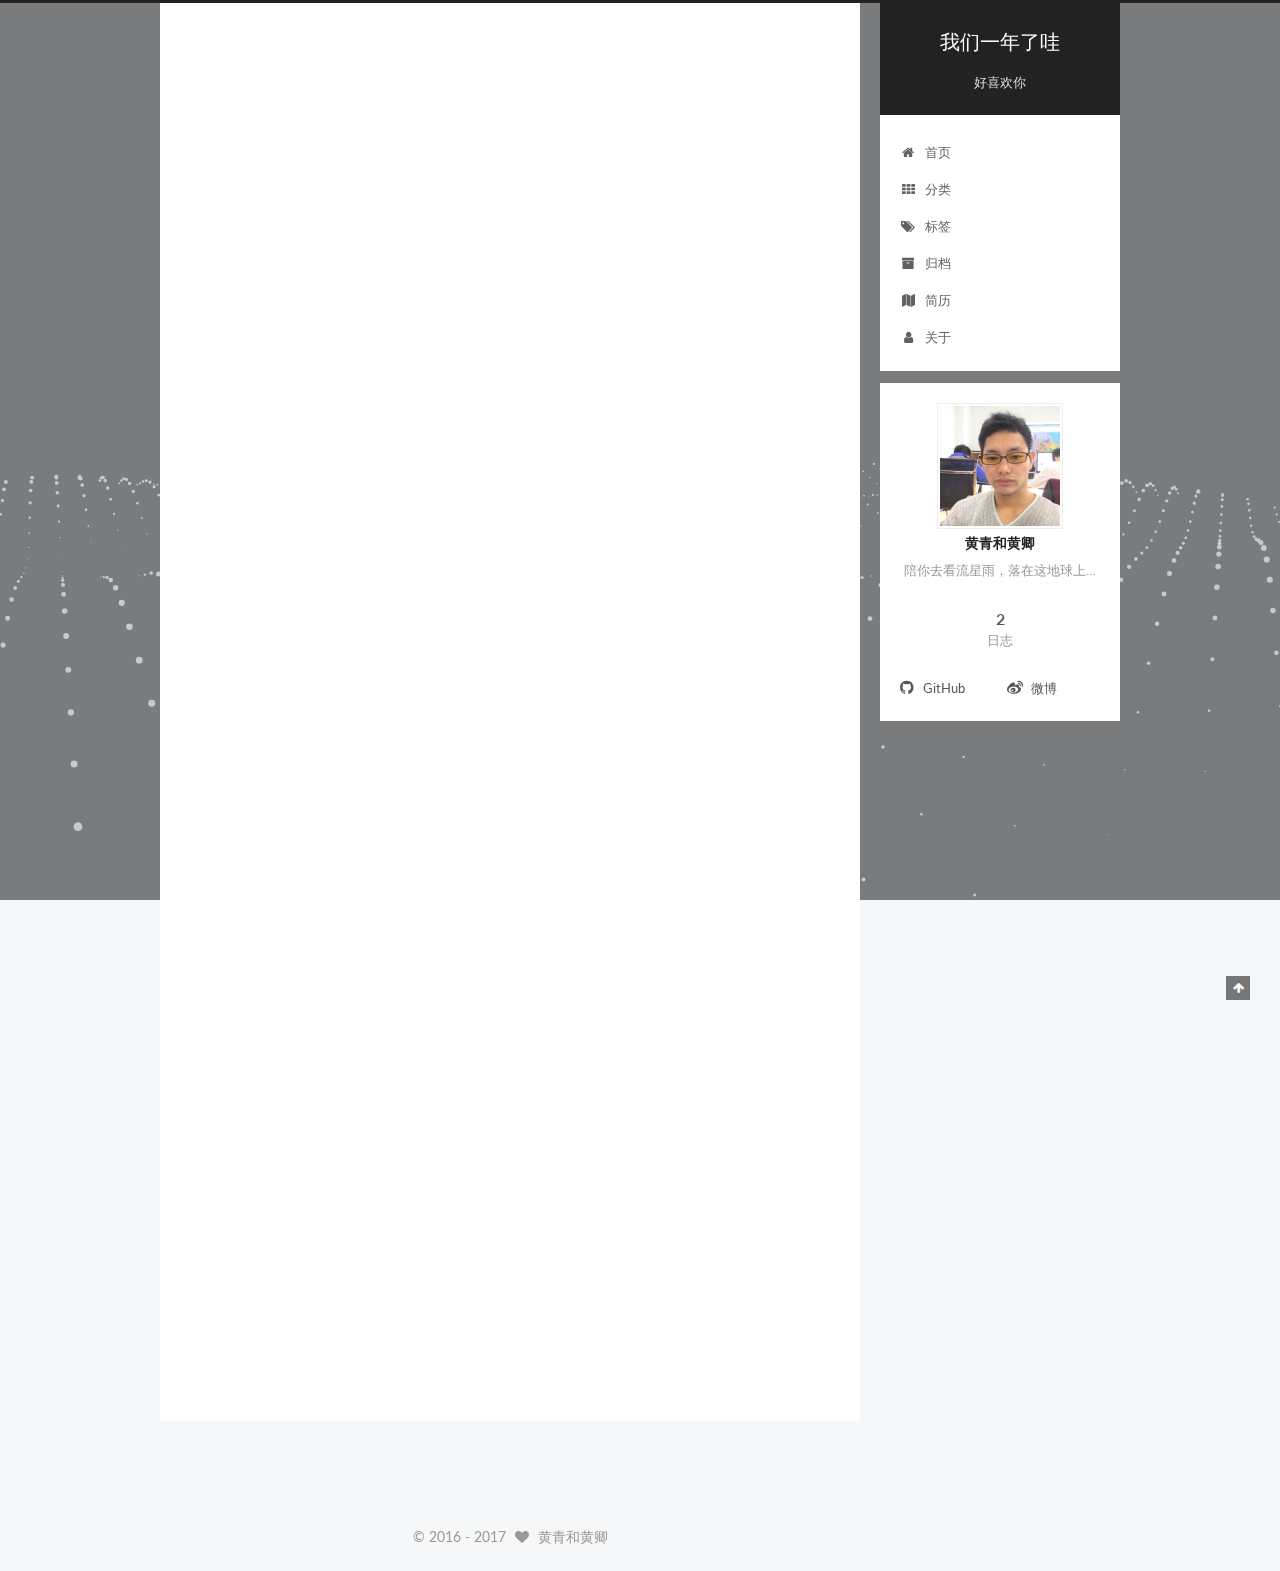
<file: index.html>
<!doctype html>



  


<html class="theme-next pisces use-motion" lang="zh-Hans">
<head>
  <meta charset="UTF-8"/>
<meta http-equiv="X-UA-Compatible" content="IE=edge" />
<meta name="viewport" content="width=device-width, initial-scale=1, maximum-scale=1"/>









<meta http-equiv="Cache-Control" content="no-transform" />
<meta http-equiv="Cache-Control" content="no-siteapp" />















  
  
  <link href="/lib/fancybox/source/jquery.fancybox.css?v=2.1.5" rel="stylesheet" type="text/css" />




  
  
  
  

  
    
    
  

  

  

  

  

  
    
    
    <link href="//fonts.googleapis.com/css?family=Lato:300,300italic,400,400italic,700,700italic&subset=latin,latin-ext" rel="stylesheet" type="text/css">
  






<link href="/lib/font-awesome/css/font-awesome.min.css?v=4.6.2" rel="stylesheet" type="text/css" />

<link href="/css/main.css?v=5.1.1" rel="stylesheet" type="text/css" />


  <meta name="keywords" content="Hexo, NexT" />








  <link rel="shortcut icon" type="image/x-icon" href="/favicon.ico?v=5.1.1" />






<meta name="description" content="陪你去看流星雨，落在这地球上…">
<meta property="og:type" content="website">
<meta property="og:title" content="我们一年了哇">
<meta property="og:url" content="https://well634890.github.io/index.html">
<meta property="og:site_name" content="我们一年了哇">
<meta property="og:description" content="陪你去看流星雨，落在这地球上…">
<meta property="og:locale" content="zh-Hans">
<meta name="twitter:card" content="summary">
<meta name="twitter:title" content="我们一年了哇">
<meta name="twitter:description" content="陪你去看流星雨，落在这地球上…">



<script type="text/javascript" id="hexo.configurations">
  var NexT = window.NexT || {};
  var CONFIG = {
    root: '/',
    scheme: 'Pisces',
    sidebar: {"position":"right","display":"post","offset":12,"offset_float":0,"b2t":false,"scrollpercent":false},
    fancybox: true,
    motion: true,
    duoshuo: {
      userId: '0',
      author: '博主'
    },
    algolia: {
      applicationID: '',
      apiKey: '',
      indexName: '',
      hits: {"per_page":10},
      labels: {"input_placeholder":"Search for Posts","hits_empty":"We didn't find any results for the search: ${query}","hits_stats":"${hits} results found in ${time} ms"}
    }
  };
</script>



  <link rel="canonical" href="https://well634890.github.io/"/>





  <title>我们一年了哇</title>
  














</head>

<body itemscope itemtype="http://schema.org/WebPage" lang="zh-Hans">

  
  
    
  

  <div class="container sidebar-position-right 
   page-home 
 ">
    <div class="headband"></div>

    <header id="header" class="header" itemscope itemtype="http://schema.org/WPHeader">
      <div class="header-inner"><div class="site-brand-wrapper">
  <div class="site-meta ">
    

    <div class="custom-logo-site-title">
      <a href="/"  class="brand" rel="start">
        <span class="logo-line-before"><i></i></span>
        <span class="site-title">我们一年了哇</span>
        <span class="logo-line-after"><i></i></span>
      </a>
    </div>
      
        <p class="site-subtitle">好喜欢你</p>
      
  </div>

  <div class="site-nav-toggle">
    <button>
      <span class="btn-bar"></span>
      <span class="btn-bar"></span>
      <span class="btn-bar"></span>
    </button>
  </div>
</div>

<nav class="site-nav">
  

  
    <ul id="menu" class="menu">
      
        
        <li class="menu-item menu-item-home">
          <a href="/" rel="section">
            
              <i class="menu-item-icon fa fa-fw fa-home"></i> <br />
            
            首页
          </a>
        </li>
      
        
        <li class="menu-item menu-item-categories">
          <a href="/categories" rel="section">
            
              <i class="menu-item-icon fa fa-fw fa-th"></i> <br />
            
            分类
          </a>
        </li>
      
        
        <li class="menu-item menu-item-tags">
          <a href="/tags/" rel="section">
            
              <i class="menu-item-icon fa fa-fw fa-tags"></i> <br />
            
            标签
          </a>
        </li>
      
        
        <li class="menu-item menu-item-archives">
          <a href="/archives" rel="section">
            
              <i class="menu-item-icon fa fa-fw fa-archive"></i> <br />
            
            归档
          </a>
        </li>
      
        
        <li class="menu-item menu-item-resume">
          <a href="/resume" rel="section">
            
              <i class="menu-item-icon fa fa-fw fa-map"></i> <br />
            
            简历
          </a>
        </li>
      
        
        <li class="menu-item menu-item-about">
          <a href="/about" rel="section">
            
              <i class="menu-item-icon fa fa-fw fa-user"></i> <br />
            
            关于
          </a>
        </li>
      

      
    </ul>
  

  
</nav>



 </div>
    </header>

    <main id="main" class="main">
      <div class="main-inner">
        <div class="content-wrap">
          <div id="content" class="content">
            
  <section id="posts" class="posts-expand">
    
      

  

  
  
  

  <article class="post post-type-about " itemscope itemtype="http://schema.org/Article">
    <link itemprop="mainEntityOfPage" href="https://well634890.github.io/2016/07/23/前端之路/">

    <span hidden itemprop="author" itemscope itemtype="http://schema.org/Person">
      <meta itemprop="name" content="黄青和黄卿">
      <meta itemprop="description" content="">
      <meta itemprop="image" content="/images/well.jpg">
    </span>

    <span hidden itemprop="publisher" itemscope itemtype="http://schema.org/Organization">
      <meta itemprop="name" content="我们一年了哇">
    </span>

    
      <header class="post-header">

        
        
          <h1 class="post-title" itemprop="name headline">
                
                <a class="post-title-link" href="/2016/07/23/前端之路/" itemprop="url">前端之路</a></h1>
        

        <div class="post-meta">
          <span class="post-time">
            
              <span class="post-meta-item-icon">
                <i class="fa fa-calendar-o"></i>
              </span>
              
                <span class="post-meta-item-text">发表于</span>
              
              <time title="创建于" itemprop="dateCreated datePublished" datetime="2016-07-23T21:08:53+08:00">
                2016-07-23
              </time>
            

            

            
          </span>

          

          
            
          

          
          

          

          

          

        </div>
      </header>
    

    <div class="post-body" itemprop="articleBody">

      
      

      
        
          
            <p>时间好快，转眼就毕业一年了，这一年发生了很多事，第一件：从国企离职换到民营企业，第二件：从化学转向了互联网。</p>

          
        
      
    </div>

    <div>
      
    </div>

    <div>
      
    </div>

    <div>
      
    </div>

    <footer class="post-footer">
      

      

      

      
      
        <div class="post-eof"></div>
      
    </footer>
  </article>


    
      

  

  
  
  

  <article class="post post-type-normal " itemscope itemtype="http://schema.org/Article">
    <link itemprop="mainEntityOfPage" href="https://well634890.github.io/2016/07/18/hello-world/">

    <span hidden itemprop="author" itemscope itemtype="http://schema.org/Person">
      <meta itemprop="name" content="黄青和黄卿">
      <meta itemprop="description" content="">
      <meta itemprop="image" content="/images/well.jpg">
    </span>

    <span hidden itemprop="publisher" itemscope itemtype="http://schema.org/Organization">
      <meta itemprop="name" content="我们一年了哇">
    </span>

    
      <header class="post-header">

        
        
          <h1 class="post-title" itemprop="name headline">
                
                <a class="post-title-link" href="/2016/07/18/hello-world/" itemprop="url">Hello World</a></h1>
        

        <div class="post-meta">
          <span class="post-time">
            
              <span class="post-meta-item-icon">
                <i class="fa fa-calendar-o"></i>
              </span>
              
                <span class="post-meta-item-text">发表于</span>
              
              <time title="创建于" itemprop="dateCreated datePublished" datetime="2016-07-18T20:23:14+08:00">
                2016-07-18
              </time>
            

            

            
          </span>

          

          
            
          

          
          

          

          

          

        </div>
      </header>
    

    <div class="post-body" itemprop="articleBody">

      
      

      
        
          
            <p>Welcome to <a href="https://hexo.io/" target="_blank" rel="external">Hexo</a>! This is your very first post. Check <a href="https://hexo.io/docs/" target="_blank" rel="external">documentation</a> for more info. If you get any problems when using Hexo, you can find the answer in <a href="https://hexo.io/docs/troubleshooting.html" target="_blank" rel="external">troubleshooting</a> or you can ask me on <a href="https://github.com/hexojs/hexo/issues" target="_blank" rel="external">GitHub</a>.</p>
<h2 id="Quick-Start"><a href="#Quick-Start" class="headerlink" title="Quick Start"></a>Quick Start</h2><h3 id="Create-a-new-post"><a href="#Create-a-new-post" class="headerlink" title="Create a new post"></a>Create a new post</h3><figure class="highlight bash"><table><tr><td class="gutter"><pre><div class="line">1</div></pre></td><td class="code"><pre><div class="line">$ hexo new <span class="string">"My New Post"</span></div></pre></td></tr></table></figure>
<p>More info: <a href="https://hexo.io/docs/writing.html" target="_blank" rel="external">Writing</a></p>
<h3 id="Run-server"><a href="#Run-server" class="headerlink" title="Run server"></a>Run server</h3><figure class="highlight bash"><table><tr><td class="gutter"><pre><div class="line">1</div></pre></td><td class="code"><pre><div class="line">$ hexo server</div></pre></td></tr></table></figure>
<p>More info: <a href="https://hexo.io/docs/server.html" target="_blank" rel="external">Server</a></p>
<h3 id="Generate-static-files"><a href="#Generate-static-files" class="headerlink" title="Generate static files"></a>Generate static files</h3><figure class="highlight bash"><table><tr><td class="gutter"><pre><div class="line">1</div></pre></td><td class="code"><pre><div class="line">$ hexo generate</div></pre></td></tr></table></figure>
<p>More info: <a href="https://hexo.io/docs/generating.html" target="_blank" rel="external">Generating</a></p>
<h3 id="Deploy-to-remote-sites"><a href="#Deploy-to-remote-sites" class="headerlink" title="Deploy to remote sites"></a>Deploy to remote sites</h3><figure class="highlight bash"><table><tr><td class="gutter"><pre><div class="line">1</div></pre></td><td class="code"><pre><div class="line">$ hexo deploy</div></pre></td></tr></table></figure>
<p>More info: <a href="https://hexo.io/docs/deployment.html" target="_blank" rel="external">Deployment</a></p>

          
        
      
    </div>

    <div>
      
    </div>

    <div>
      
    </div>

    <div>
      
    </div>

    <footer class="post-footer">
      

      

      

      
      
        <div class="post-eof"></div>
      
    </footer>
  </article>


    
  </section>

  


          </div>
          


          

        </div>
        
          
  
  <div class="sidebar-toggle">
    <div class="sidebar-toggle-line-wrap">
      <span class="sidebar-toggle-line sidebar-toggle-line-first"></span>
      <span class="sidebar-toggle-line sidebar-toggle-line-middle"></span>
      <span class="sidebar-toggle-line sidebar-toggle-line-last"></span>
    </div>
  </div>

  <aside id="sidebar" class="sidebar">
    <div class="sidebar-inner">

      

      

      <section class="site-overview sidebar-panel sidebar-panel-active">
        <div class="site-author motion-element" itemprop="author" itemscope itemtype="http://schema.org/Person">
          <img class="site-author-image" itemprop="image"
               src="/images/well.jpg"
               alt="黄青和黄卿" />
          <p class="site-author-name" itemprop="name">黄青和黄卿</p>
           
              <p class="site-description motion-element" itemprop="description">陪你去看流星雨，落在这地球上…</p>
          
        </div>
        <nav class="site-state motion-element">

          
            <div class="site-state-item site-state-posts">
              <a href="/archives">
                <span class="site-state-item-count">2</span>
                <span class="site-state-item-name">日志</span>
              </a>
            </div>
          

          

          

        </nav>

        

        <div class="links-of-author motion-element">
          
            
              <span class="links-of-author-item">
                <a href="https://github.com/Well634890" target="_blank" title="GitHub">
                  
                    <i class="fa fa-fw fa-github"></i>
                  
                  GitHub
                </a>
              </span>
            
              <span class="links-of-author-item">
                <a href="http://weibo.com/u/6071419999/home" target="_blank" title="微博">
                  
                    <i class="fa fa-fw fa-weibo"></i>
                  
                  微博
                </a>
              </span>
            
          
        </div>

        
        

        
        

        


      </section>

      

      

    </div>
  </aside>


        
      </div>
    </main>

    <footer id="footer" class="footer">
      <div class="footer-inner">
        <div class="copyright" >
  
  &copy;  2016 - 
  <span itemprop="copyrightYear">2017</span>
  <span class="with-love">
    <i class="fa fa-heart"></i>
  </span>
  <span class="author" itemprop="copyrightHolder">黄青和黄卿</span>
</div>



        

        
      </div>
    </footer>

    
      <div class="back-to-top">
        <i class="fa fa-arrow-up"></i>
        
      </div>
    

  </div>

  

<script type="text/javascript">
  if (Object.prototype.toString.call(window.Promise) !== '[object Function]') {
    window.Promise = null;
  }
</script>









  




  
  









  
  <script type="text/javascript" src="/lib/jquery/index.js?v=2.1.3"></script>

  
  <script type="text/javascript" src="/lib/fastclick/lib/fastclick.min.js?v=1.0.6"></script>

  
  <script type="text/javascript" src="/lib/jquery_lazyload/jquery.lazyload.js?v=1.9.7"></script>

  
  <script type="text/javascript" src="/lib/velocity/velocity.min.js?v=1.2.1"></script>

  
  <script type="text/javascript" src="/lib/velocity/velocity.ui.min.js?v=1.2.1"></script>

  
  <script type="text/javascript" src="/lib/fancybox/source/jquery.fancybox.pack.js?v=2.1.5"></script>

  
  <script type="text/javascript" src="/lib/three/three.min.js"></script>

  
  <script type="text/javascript" src="/lib/three/three-waves.min.js"></script>


  


  <script type="text/javascript" src="/js/src/utils.js?v=5.1.1"></script>

  <script type="text/javascript" src="/js/src/motion.js?v=5.1.1"></script>



  
  


  <script type="text/javascript" src="/js/src/affix.js?v=5.1.1"></script>

  <script type="text/javascript" src="/js/src/schemes/pisces.js?v=5.1.1"></script>



  
    <script type="text/javascript" src="/js/src/scrollspy.js?v=5.1.1"></script>
<script type="text/javascript" src="/js/src/post-details.js?v=5.1.1"></script>

  

  


  <script type="text/javascript" src="/js/src/bootstrap.js?v=5.1.1"></script>



  


  




	





  





  





  






  





  

  

  

  

  

  

</body>
</html>
</file>
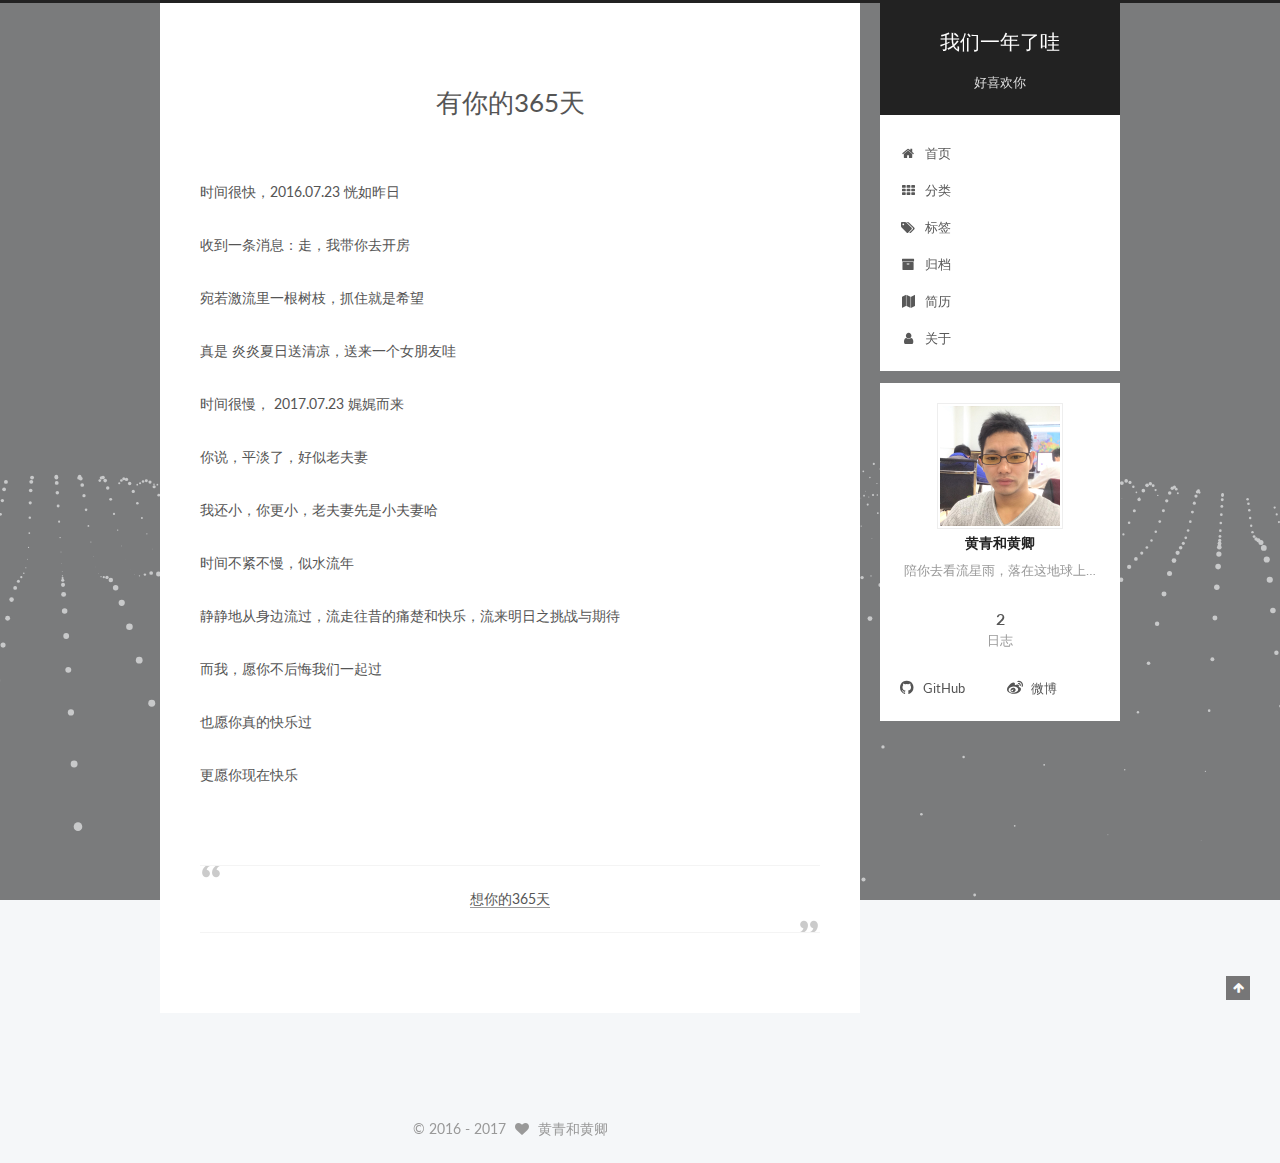
<file: about/index.html>
<!doctype html>



  


<html class="theme-next pisces use-motion" lang="zh-Hans">
<head>
  <meta charset="UTF-8"/>
<meta http-equiv="X-UA-Compatible" content="IE=edge" />
<meta name="viewport" content="width=device-width, initial-scale=1, maximum-scale=1"/>









<meta http-equiv="Cache-Control" content="no-transform" />
<meta http-equiv="Cache-Control" content="no-siteapp" />















  
  
  <link href="/lib/fancybox/source/jquery.fancybox.css?v=2.1.5" rel="stylesheet" type="text/css" />




  
  
  
  

  
    
    
  

  

  

  

  

  
    
    
    <link href="//fonts.googleapis.com/css?family=Lato:300,300italic,400,400italic,700,700italic&subset=latin,latin-ext" rel="stylesheet" type="text/css">
  






<link href="/lib/font-awesome/css/font-awesome.min.css?v=4.6.2" rel="stylesheet" type="text/css" />

<link href="/css/main.css?v=5.1.1" rel="stylesheet" type="text/css" />


  <meta name="keywords" content="Hexo, NexT" />








  <link rel="shortcut icon" type="image/x-icon" href="/favicon.ico?v=5.1.1" />






<meta name="description" content="时间很快，2016.07.23 恍如昨日 收到一条消息：走，我带你去开房 宛若激流里一根树枝，抓住就是希望 真是 炎炎夏日送清凉，送来一个女朋友哇 时间很慢， 2017.07.23 娓娓而来 你说，平淡了，好似老夫妻 我还小，你更小，老夫妻先是小夫妻哈 时间不紧不慢，似水流年 静静地从身边流过，流走往昔的痛楚和快乐，流来明日之挑战与期待 而我，愿你不后悔我们一起过 也愿你真的快乐过 更愿你现在快乐">
<meta property="og:type" content="website">
<meta property="og:title" content="有你的365天">
<meta property="og:url" content="https://well634890.github.io/about/index.html">
<meta property="og:site_name" content="我们一年了哇">
<meta property="og:description" content="时间很快，2016.07.23 恍如昨日 收到一条消息：走，我带你去开房 宛若激流里一根树枝，抓住就是希望 真是 炎炎夏日送清凉，送来一个女朋友哇 时间很慢， 2017.07.23 娓娓而来 你说，平淡了，好似老夫妻 我还小，你更小，老夫妻先是小夫妻哈 时间不紧不慢，似水流年 静静地从身边流过，流走往昔的痛楚和快乐，流来明日之挑战与期待 而我，愿你不后悔我们一起过 也愿你真的快乐过 更愿你现在快乐">
<meta property="og:locale" content="zh-Hans">
<meta property="og:updated_time" content="2017-07-22T14:09:41.000Z">
<meta name="twitter:card" content="summary">
<meta name="twitter:title" content="有你的365天">
<meta name="twitter:description" content="时间很快，2016.07.23 恍如昨日 收到一条消息：走，我带你去开房 宛若激流里一根树枝，抓住就是希望 真是 炎炎夏日送清凉，送来一个女朋友哇 时间很慢， 2017.07.23 娓娓而来 你说，平淡了，好似老夫妻 我还小，你更小，老夫妻先是小夫妻哈 时间不紧不慢，似水流年 静静地从身边流过，流走往昔的痛楚和快乐，流来明日之挑战与期待 而我，愿你不后悔我们一起过 也愿你真的快乐过 更愿你现在快乐">



<script type="text/javascript" id="hexo.configurations">
  var NexT = window.NexT || {};
  var CONFIG = {
    root: '/',
    scheme: 'Pisces',
    sidebar: {"position":"right","display":"post","offset":12,"offset_float":0,"b2t":false,"scrollpercent":false},
    fancybox: true,
    motion: true,
    duoshuo: {
      userId: '0',
      author: '博主'
    },
    algolia: {
      applicationID: '',
      apiKey: '',
      indexName: '',
      hits: {"per_page":10},
      labels: {"input_placeholder":"Search for Posts","hits_empty":"We didn't find any results for the search: ${query}","hits_stats":"${hits} results found in ${time} ms"}
    }
  };
</script>



  <link rel="canonical" href="https://well634890.github.io/about/"/>





  <title>有你的365天 | 我们一年了哇</title>
  














</head>

<body itemscope itemtype="http://schema.org/WebPage" lang="zh-Hans">

  
  
    
  

  <div class="container sidebar-position-right page-post-detail ">
    <div class="headband"></div>

    <header id="header" class="header" itemscope itemtype="http://schema.org/WPHeader">
      <div class="header-inner"><div class="site-brand-wrapper">
  <div class="site-meta ">
    

    <div class="custom-logo-site-title">
      <a href="/"  class="brand" rel="start">
        <span class="logo-line-before"><i></i></span>
        <span class="site-title">我们一年了哇</span>
        <span class="logo-line-after"><i></i></span>
      </a>
    </div>
      
        <p class="site-subtitle">好喜欢你</p>
      
  </div>

  <div class="site-nav-toggle">
    <button>
      <span class="btn-bar"></span>
      <span class="btn-bar"></span>
      <span class="btn-bar"></span>
    </button>
  </div>
</div>

<nav class="site-nav">
  

  
    <ul id="menu" class="menu">
      
        
        <li class="menu-item menu-item-home">
          <a href="/" rel="section">
            
              <i class="menu-item-icon fa fa-fw fa-home"></i> <br />
            
            首页
          </a>
        </li>
      
        
        <li class="menu-item menu-item-categories">
          <a href="/categories" rel="section">
            
              <i class="menu-item-icon fa fa-fw fa-th"></i> <br />
            
            分类
          </a>
        </li>
      
        
        <li class="menu-item menu-item-tags">
          <a href="/tags/" rel="section">
            
              <i class="menu-item-icon fa fa-fw fa-tags"></i> <br />
            
            标签
          </a>
        </li>
      
        
        <li class="menu-item menu-item-archives">
          <a href="/archives" rel="section">
            
              <i class="menu-item-icon fa fa-fw fa-archive"></i> <br />
            
            归档
          </a>
        </li>
      
        
        <li class="menu-item menu-item-resume">
          <a href="/resume" rel="section">
            
              <i class="menu-item-icon fa fa-fw fa-map"></i> <br />
            
            简历
          </a>
        </li>
      
        
        <li class="menu-item menu-item-about">
          <a href="/about" rel="section">
            
              <i class="menu-item-icon fa fa-fw fa-user"></i> <br />
            
            关于
          </a>
        </li>
      

      
    </ul>
  

  
</nav>



 </div>
    </header>

    <main id="main" class="main">
      <div class="main-inner">
        <div class="content-wrap">
          <div id="content" class="content">
            

  <div id="posts" class="posts-expand">
  <header class="post-header">

	<h1 class="post-title" itemprop="name headline">有你的365天</h1>



</header>

    
    
      <p><br><br>时间很快，2016.07.23 恍如昨日</p>
<p>收到一条消息：走，我带你去开房</p>
<p>宛若激流里一根树枝，抓住就是希望</p>
<p>真是 炎炎夏日送清凉，送来一个女朋友哇</p>
<p>时间很慢， 2017.07.23 娓娓而来</p>
<p>你说，平淡了，好似老夫妻</p>
<p>我还小，你更小，老夫妻先是小夫妻哈</p>
<p>时间不紧不慢，似水流年</p>
<p>静静地从身边流过，流走往昔的痛楚和快乐，流来明日之挑战与期待</p>
<p>而我，愿你不后悔我们一起过</p>
<p>也愿你真的快乐过</p>
<p>更愿你现在快乐<br><br><br><blockquote class="blockquote-center"><p><a href="http://v.yinyuetai.com/video/490614" title="好喜欢你" target="_blank" rel="external">想你的365天</a></p>
</blockquote></p>

    
  </div>


          </div>
          


          
  <div class="comments" id="comments">
    
  </div>


        </div>
        
          
  
  <div class="sidebar-toggle">
    <div class="sidebar-toggle-line-wrap">
      <span class="sidebar-toggle-line sidebar-toggle-line-first"></span>
      <span class="sidebar-toggle-line sidebar-toggle-line-middle"></span>
      <span class="sidebar-toggle-line sidebar-toggle-line-last"></span>
    </div>
  </div>

  <aside id="sidebar" class="sidebar">
    <div class="sidebar-inner">

      

      

      <section class="site-overview sidebar-panel sidebar-panel-active">
        <div class="site-author motion-element" itemprop="author" itemscope itemtype="http://schema.org/Person">
          <img class="site-author-image" itemprop="image"
               src="/images/well.jpg"
               alt="黄青和黄卿" />
          <p class="site-author-name" itemprop="name">黄青和黄卿</p>
           
              <p class="site-description motion-element" itemprop="description">陪你去看流星雨，落在这地球上…</p>
          
        </div>
        <nav class="site-state motion-element">

          
            <div class="site-state-item site-state-posts">
              <a href="/archives">
                <span class="site-state-item-count">2</span>
                <span class="site-state-item-name">日志</span>
              </a>
            </div>
          

          

          

        </nav>

        

        <div class="links-of-author motion-element">
          
            
              <span class="links-of-author-item">
                <a href="https://github.com/Well634890" target="_blank" title="GitHub">
                  
                    <i class="fa fa-fw fa-github"></i>
                  
                  GitHub
                </a>
              </span>
            
              <span class="links-of-author-item">
                <a href="http://weibo.com/u/6071419999/home" target="_blank" title="微博">
                  
                    <i class="fa fa-fw fa-weibo"></i>
                  
                  微博
                </a>
              </span>
            
          
        </div>

        
        

        
        

        


      </section>

      

      

    </div>
  </aside>


        
      </div>
    </main>

    <footer id="footer" class="footer">
      <div class="footer-inner">
        <div class="copyright" >
  
  &copy;  2016 - 
  <span itemprop="copyrightYear">2017</span>
  <span class="with-love">
    <i class="fa fa-heart"></i>
  </span>
  <span class="author" itemprop="copyrightHolder">黄青和黄卿</span>
</div>



        

        
      </div>
    </footer>

    
      <div class="back-to-top">
        <i class="fa fa-arrow-up"></i>
        
      </div>
    

  </div>

  

<script type="text/javascript">
  if (Object.prototype.toString.call(window.Promise) !== '[object Function]') {
    window.Promise = null;
  }
</script>









  




  
  









  
  <script type="text/javascript" src="/lib/jquery/index.js?v=2.1.3"></script>

  
  <script type="text/javascript" src="/lib/fastclick/lib/fastclick.min.js?v=1.0.6"></script>

  
  <script type="text/javascript" src="/lib/jquery_lazyload/jquery.lazyload.js?v=1.9.7"></script>

  
  <script type="text/javascript" src="/lib/velocity/velocity.min.js?v=1.2.1"></script>

  
  <script type="text/javascript" src="/lib/velocity/velocity.ui.min.js?v=1.2.1"></script>

  
  <script type="text/javascript" src="/lib/fancybox/source/jquery.fancybox.pack.js?v=2.1.5"></script>

  
  <script type="text/javascript" src="/lib/three/three.min.js"></script>

  
  <script type="text/javascript" src="/lib/three/three-waves.min.js"></script>


  


  <script type="text/javascript" src="/js/src/utils.js?v=5.1.1"></script>

  <script type="text/javascript" src="/js/src/motion.js?v=5.1.1"></script>



  
  


  <script type="text/javascript" src="/js/src/affix.js?v=5.1.1"></script>

  <script type="text/javascript" src="/js/src/schemes/pisces.js?v=5.1.1"></script>



  
    <script type="text/javascript" src="/js/src/scrollspy.js?v=5.1.1"></script>
<script type="text/javascript" src="/js/src/post-details.js?v=5.1.1"></script>

  

  


  <script type="text/javascript" src="/js/src/bootstrap.js?v=5.1.1"></script>



  


  




	





  





  





  






  





  

  

  

  

  

  

</body>
</html>
</file>
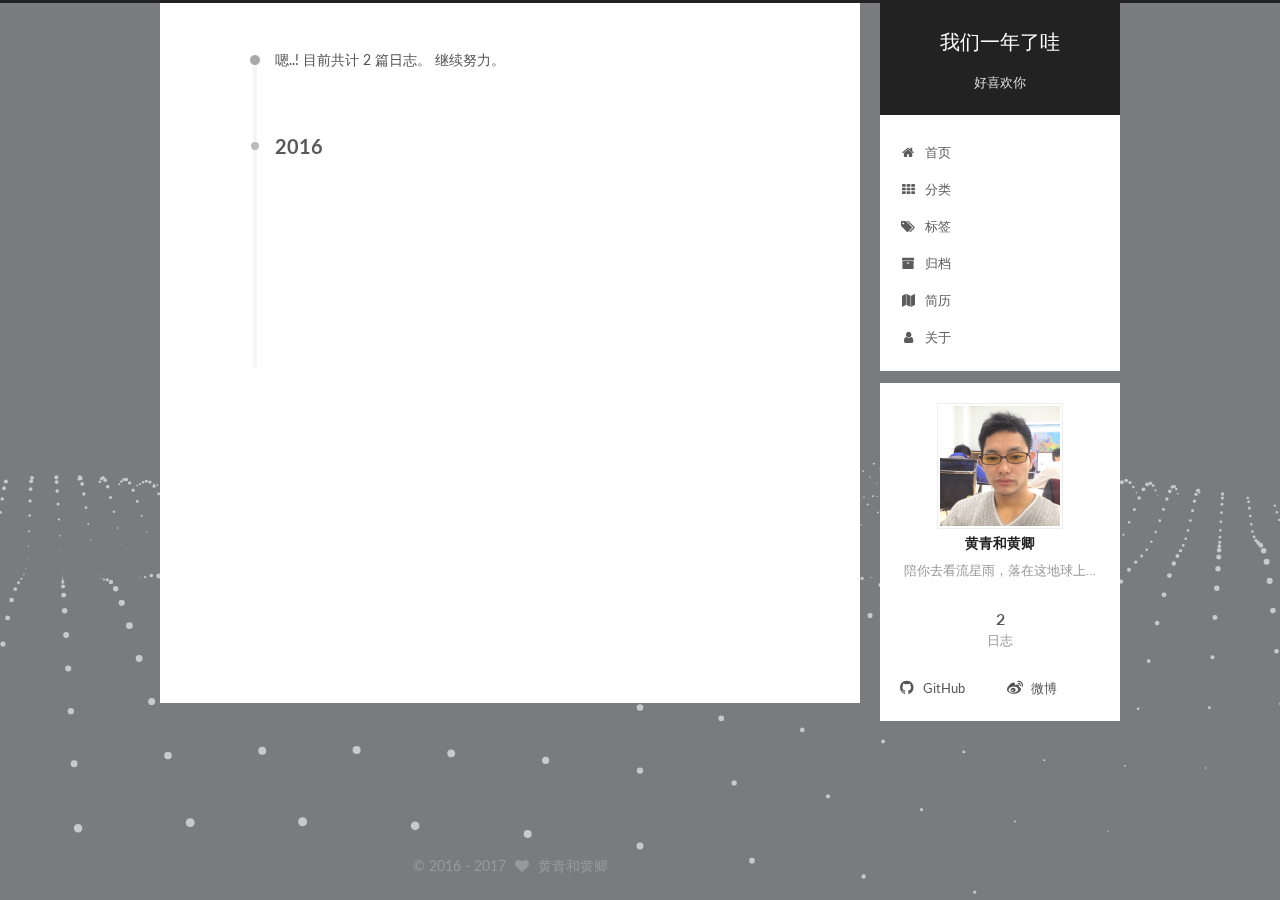
<file: archives/index.html>
<!doctype html>



  


<html class="theme-next pisces use-motion" lang="zh-Hans">
<head>
  <meta charset="UTF-8"/>
<meta http-equiv="X-UA-Compatible" content="IE=edge" />
<meta name="viewport" content="width=device-width, initial-scale=1, maximum-scale=1"/>









<meta http-equiv="Cache-Control" content="no-transform" />
<meta http-equiv="Cache-Control" content="no-siteapp" />















  
  
  <link href="/lib/fancybox/source/jquery.fancybox.css?v=2.1.5" rel="stylesheet" type="text/css" />




  
  
  
  

  
    
    
  

  

  

  

  

  
    
    
    <link href="//fonts.googleapis.com/css?family=Lato:300,300italic,400,400italic,700,700italic&subset=latin,latin-ext" rel="stylesheet" type="text/css">
  






<link href="/lib/font-awesome/css/font-awesome.min.css?v=4.6.2" rel="stylesheet" type="text/css" />

<link href="/css/main.css?v=5.1.1" rel="stylesheet" type="text/css" />


  <meta name="keywords" content="Hexo, NexT" />








  <link rel="shortcut icon" type="image/x-icon" href="/favicon.ico?v=5.1.1" />






<meta name="description" content="陪你去看流星雨，落在这地球上…">
<meta property="og:type" content="website">
<meta property="og:title" content="我们一年了哇">
<meta property="og:url" content="https://well634890.github.io/archives/index.html">
<meta property="og:site_name" content="我们一年了哇">
<meta property="og:description" content="陪你去看流星雨，落在这地球上…">
<meta property="og:locale" content="zh-Hans">
<meta name="twitter:card" content="summary">
<meta name="twitter:title" content="我们一年了哇">
<meta name="twitter:description" content="陪你去看流星雨，落在这地球上…">



<script type="text/javascript" id="hexo.configurations">
  var NexT = window.NexT || {};
  var CONFIG = {
    root: '/',
    scheme: 'Pisces',
    sidebar: {"position":"right","display":"post","offset":12,"offset_float":0,"b2t":false,"scrollpercent":false},
    fancybox: true,
    motion: true,
    duoshuo: {
      userId: '0',
      author: '博主'
    },
    algolia: {
      applicationID: '',
      apiKey: '',
      indexName: '',
      hits: {"per_page":10},
      labels: {"input_placeholder":"Search for Posts","hits_empty":"We didn't find any results for the search: ${query}","hits_stats":"${hits} results found in ${time} ms"}
    }
  };
</script>



  <link rel="canonical" href="https://well634890.github.io/archives/"/>





  <title>归档 | 我们一年了哇</title>
  














</head>

<body itemscope itemtype="http://schema.org/WebPage" lang="zh-Hans">

  
  
    
  

  <div class="container sidebar-position-right  page-archive  ">
    <div class="headband"></div>

    <header id="header" class="header" itemscope itemtype="http://schema.org/WPHeader">
      <div class="header-inner"><div class="site-brand-wrapper">
  <div class="site-meta ">
    

    <div class="custom-logo-site-title">
      <a href="/"  class="brand" rel="start">
        <span class="logo-line-before"><i></i></span>
        <span class="site-title">我们一年了哇</span>
        <span class="logo-line-after"><i></i></span>
      </a>
    </div>
      
        <p class="site-subtitle">好喜欢你</p>
      
  </div>

  <div class="site-nav-toggle">
    <button>
      <span class="btn-bar"></span>
      <span class="btn-bar"></span>
      <span class="btn-bar"></span>
    </button>
  </div>
</div>

<nav class="site-nav">
  

  
    <ul id="menu" class="menu">
      
        
        <li class="menu-item menu-item-home">
          <a href="/" rel="section">
            
              <i class="menu-item-icon fa fa-fw fa-home"></i> <br />
            
            首页
          </a>
        </li>
      
        
        <li class="menu-item menu-item-categories">
          <a href="/categories" rel="section">
            
              <i class="menu-item-icon fa fa-fw fa-th"></i> <br />
            
            分类
          </a>
        </li>
      
        
        <li class="menu-item menu-item-tags">
          <a href="/tags/" rel="section">
            
              <i class="menu-item-icon fa fa-fw fa-tags"></i> <br />
            
            标签
          </a>
        </li>
      
        
        <li class="menu-item menu-item-archives">
          <a href="/archives" rel="section">
            
              <i class="menu-item-icon fa fa-fw fa-archive"></i> <br />
            
            归档
          </a>
        </li>
      
        
        <li class="menu-item menu-item-resume">
          <a href="/resume" rel="section">
            
              <i class="menu-item-icon fa fa-fw fa-map"></i> <br />
            
            简历
          </a>
        </li>
      
        
        <li class="menu-item menu-item-about">
          <a href="/about" rel="section">
            
              <i class="menu-item-icon fa fa-fw fa-user"></i> <br />
            
            关于
          </a>
        </li>
      

      
    </ul>
  

  
</nav>



 </div>
    </header>

    <main id="main" class="main">
      <div class="main-inner">
        <div class="content-wrap">
          <div id="content" class="content">
            

  <section id="posts" class="posts-collapse">
    <span class="archive-move-on"></span>

    <span class="archive-page-counter">
      
      
      
        
      
      嗯..! 目前共计 2 篇日志。 继续努力。
    </span>

    

      
      
      

      
        
        <div class="collection-title">
          <h2 class="archive-year motion-element" id="archive-year-2016">2016</h2>
        </div>
      
      

      

  <article class="post post-type-about" itemscope itemtype="http://schema.org/Article">
    <header class="post-header">

      <h2 class="post-title">
        
            <a class="post-title-link" href="/2016/07/23/前端之路/" itemprop="url">
              
                <span itemprop="name">前端之路</span>
              
            </a>
        
      </h2>

      <div class="post-meta">
        <time class="post-time" itemprop="dateCreated"
              datetime="2016-07-23T21:08:53+08:00"
              content="2016-07-23" >
          07-23
        </time>
      </div>

    </header>
  </article>



    

      
      
      

      
      

      

  <article class="post post-type-normal" itemscope itemtype="http://schema.org/Article">
    <header class="post-header">

      <h2 class="post-title">
        
            <a class="post-title-link" href="/2016/07/18/hello-world/" itemprop="url">
              
                <span itemprop="name">Hello World</span>
              
            </a>
        
      </h2>

      <div class="post-meta">
        <time class="post-time" itemprop="dateCreated"
              datetime="2016-07-18T20:23:14+08:00"
              content="2016-07-18" >
          07-18
        </time>
      </div>

    </header>
  </article>



    

  </section>

  



          </div>
          


          

        </div>
        
          
  
  <div class="sidebar-toggle">
    <div class="sidebar-toggle-line-wrap">
      <span class="sidebar-toggle-line sidebar-toggle-line-first"></span>
      <span class="sidebar-toggle-line sidebar-toggle-line-middle"></span>
      <span class="sidebar-toggle-line sidebar-toggle-line-last"></span>
    </div>
  </div>

  <aside id="sidebar" class="sidebar">
    <div class="sidebar-inner">

      

      

      <section class="site-overview sidebar-panel sidebar-panel-active">
        <div class="site-author motion-element" itemprop="author" itemscope itemtype="http://schema.org/Person">
          <img class="site-author-image" itemprop="image"
               src="/images/well.jpg"
               alt="黄青和黄卿" />
          <p class="site-author-name" itemprop="name">黄青和黄卿</p>
           
              <p class="site-description motion-element" itemprop="description">陪你去看流星雨，落在这地球上…</p>
          
        </div>
        <nav class="site-state motion-element">

          
            <div class="site-state-item site-state-posts">
              <a href="/archives">
                <span class="site-state-item-count">2</span>
                <span class="site-state-item-name">日志</span>
              </a>
            </div>
          

          

          

        </nav>

        

        <div class="links-of-author motion-element">
          
            
              <span class="links-of-author-item">
                <a href="https://github.com/Well634890" target="_blank" title="GitHub">
                  
                    <i class="fa fa-fw fa-github"></i>
                  
                  GitHub
                </a>
              </span>
            
              <span class="links-of-author-item">
                <a href="http://weibo.com/u/6071419999/home" target="_blank" title="微博">
                  
                    <i class="fa fa-fw fa-weibo"></i>
                  
                  微博
                </a>
              </span>
            
          
        </div>

        
        

        
        

        


      </section>

      

      

    </div>
  </aside>


        
      </div>
    </main>

    <footer id="footer" class="footer">
      <div class="footer-inner">
        <div class="copyright" >
  
  &copy;  2016 - 
  <span itemprop="copyrightYear">2017</span>
  <span class="with-love">
    <i class="fa fa-heart"></i>
  </span>
  <span class="author" itemprop="copyrightHolder">黄青和黄卿</span>
</div>



        

        
      </div>
    </footer>

    
      <div class="back-to-top">
        <i class="fa fa-arrow-up"></i>
        
      </div>
    

  </div>

  

<script type="text/javascript">
  if (Object.prototype.toString.call(window.Promise) !== '[object Function]') {
    window.Promise = null;
  }
</script>









  




  
  









  
  <script type="text/javascript" src="/lib/jquery/index.js?v=2.1.3"></script>

  
  <script type="text/javascript" src="/lib/fastclick/lib/fastclick.min.js?v=1.0.6"></script>

  
  <script type="text/javascript" src="/lib/jquery_lazyload/jquery.lazyload.js?v=1.9.7"></script>

  
  <script type="text/javascript" src="/lib/velocity/velocity.min.js?v=1.2.1"></script>

  
  <script type="text/javascript" src="/lib/velocity/velocity.ui.min.js?v=1.2.1"></script>

  
  <script type="text/javascript" src="/lib/fancybox/source/jquery.fancybox.pack.js?v=2.1.5"></script>

  
  <script type="text/javascript" src="/lib/three/three.min.js"></script>

  
  <script type="text/javascript" src="/lib/three/three-waves.min.js"></script>


  


  <script type="text/javascript" src="/js/src/utils.js?v=5.1.1"></script>

  <script type="text/javascript" src="/js/src/motion.js?v=5.1.1"></script>



  
  


  <script type="text/javascript" src="/js/src/affix.js?v=5.1.1"></script>

  <script type="text/javascript" src="/js/src/schemes/pisces.js?v=5.1.1"></script>



  
  
    <script type="text/javascript" id="motion.page.archive">
      $('.archive-year').velocity('transition.slideLeftIn');
    </script>
  


  


  <script type="text/javascript" src="/js/src/bootstrap.js?v=5.1.1"></script>



  


  




	





  





  





  






  





  

  

  

  

  

  

</body>
</html>
</file>
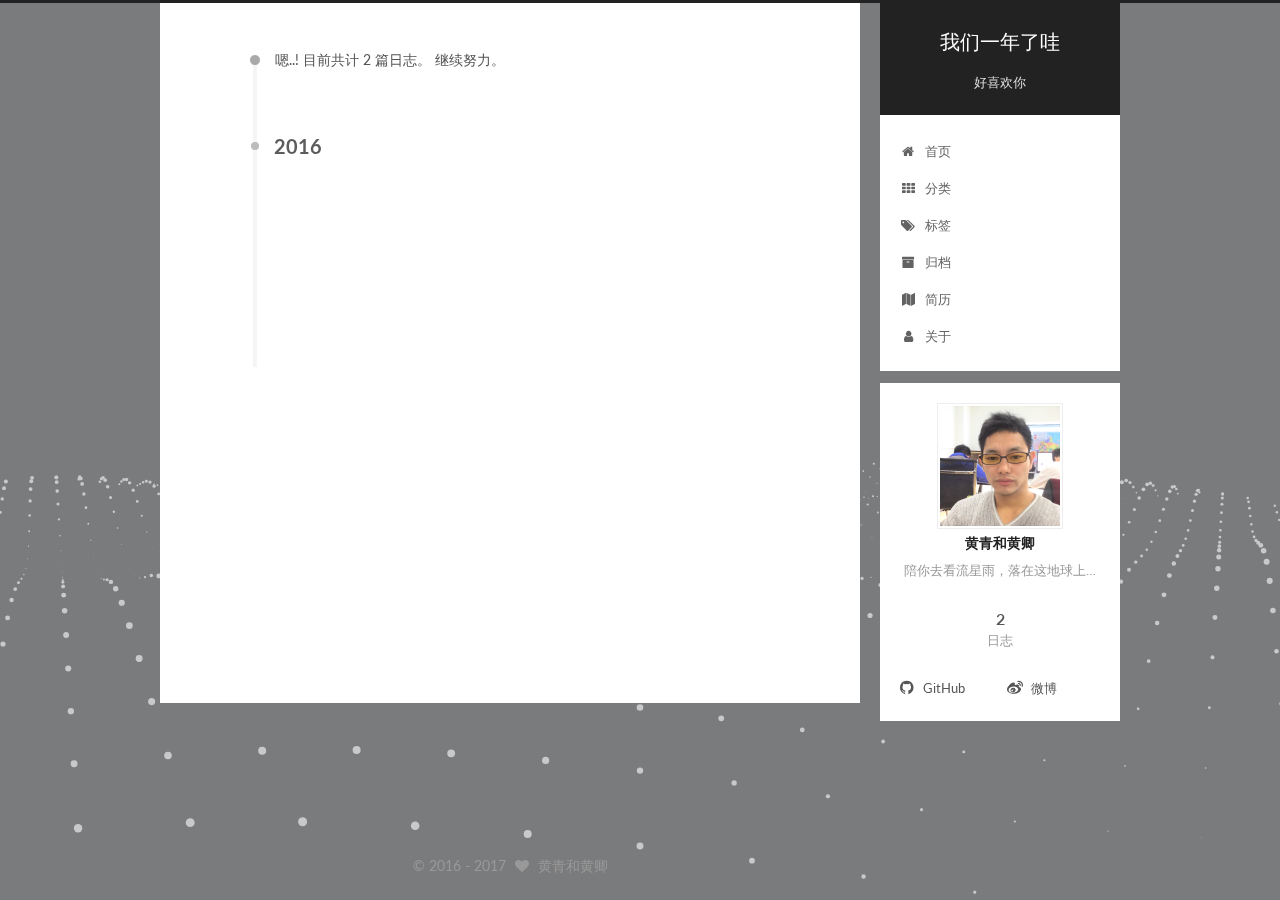
<file: archives/2016/index.html>
<!doctype html>



  


<html class="theme-next pisces use-motion" lang="zh-Hans">
<head>
  <meta charset="UTF-8"/>
<meta http-equiv="X-UA-Compatible" content="IE=edge" />
<meta name="viewport" content="width=device-width, initial-scale=1, maximum-scale=1"/>









<meta http-equiv="Cache-Control" content="no-transform" />
<meta http-equiv="Cache-Control" content="no-siteapp" />















  
  
  <link href="/lib/fancybox/source/jquery.fancybox.css?v=2.1.5" rel="stylesheet" type="text/css" />




  
  
  
  

  
    
    
  

  

  

  

  

  
    
    
    <link href="//fonts.googleapis.com/css?family=Lato:300,300italic,400,400italic,700,700italic&subset=latin,latin-ext" rel="stylesheet" type="text/css">
  






<link href="/lib/font-awesome/css/font-awesome.min.css?v=4.6.2" rel="stylesheet" type="text/css" />

<link href="/css/main.css?v=5.1.1" rel="stylesheet" type="text/css" />


  <meta name="keywords" content="Hexo, NexT" />








  <link rel="shortcut icon" type="image/x-icon" href="/favicon.ico?v=5.1.1" />






<meta name="description" content="陪你去看流星雨，落在这地球上…">
<meta property="og:type" content="website">
<meta property="og:title" content="我们一年了哇">
<meta property="og:url" content="https://well634890.github.io/archives/2016/index.html">
<meta property="og:site_name" content="我们一年了哇">
<meta property="og:description" content="陪你去看流星雨，落在这地球上…">
<meta property="og:locale" content="zh-Hans">
<meta name="twitter:card" content="summary">
<meta name="twitter:title" content="我们一年了哇">
<meta name="twitter:description" content="陪你去看流星雨，落在这地球上…">



<script type="text/javascript" id="hexo.configurations">
  var NexT = window.NexT || {};
  var CONFIG = {
    root: '/',
    scheme: 'Pisces',
    sidebar: {"position":"right","display":"post","offset":12,"offset_float":0,"b2t":false,"scrollpercent":false},
    fancybox: true,
    motion: true,
    duoshuo: {
      userId: '0',
      author: '博主'
    },
    algolia: {
      applicationID: '',
      apiKey: '',
      indexName: '',
      hits: {"per_page":10},
      labels: {"input_placeholder":"Search for Posts","hits_empty":"We didn't find any results for the search: ${query}","hits_stats":"${hits} results found in ${time} ms"}
    }
  };
</script>



  <link rel="canonical" href="https://well634890.github.io/archives/2016/"/>





  <title>归档 | 我们一年了哇</title>
  














</head>

<body itemscope itemtype="http://schema.org/WebPage" lang="zh-Hans">

  
  
    
  

  <div class="container sidebar-position-right  page-archive  ">
    <div class="headband"></div>

    <header id="header" class="header" itemscope itemtype="http://schema.org/WPHeader">
      <div class="header-inner"><div class="site-brand-wrapper">
  <div class="site-meta ">
    

    <div class="custom-logo-site-title">
      <a href="/"  class="brand" rel="start">
        <span class="logo-line-before"><i></i></span>
        <span class="site-title">我们一年了哇</span>
        <span class="logo-line-after"><i></i></span>
      </a>
    </div>
      
        <p class="site-subtitle">好喜欢你</p>
      
  </div>

  <div class="site-nav-toggle">
    <button>
      <span class="btn-bar"></span>
      <span class="btn-bar"></span>
      <span class="btn-bar"></span>
    </button>
  </div>
</div>

<nav class="site-nav">
  

  
    <ul id="menu" class="menu">
      
        
        <li class="menu-item menu-item-home">
          <a href="/" rel="section">
            
              <i class="menu-item-icon fa fa-fw fa-home"></i> <br />
            
            首页
          </a>
        </li>
      
        
        <li class="menu-item menu-item-categories">
          <a href="/categories" rel="section">
            
              <i class="menu-item-icon fa fa-fw fa-th"></i> <br />
            
            分类
          </a>
        </li>
      
        
        <li class="menu-item menu-item-tags">
          <a href="/tags/" rel="section">
            
              <i class="menu-item-icon fa fa-fw fa-tags"></i> <br />
            
            标签
          </a>
        </li>
      
        
        <li class="menu-item menu-item-archives">
          <a href="/archives" rel="section">
            
              <i class="menu-item-icon fa fa-fw fa-archive"></i> <br />
            
            归档
          </a>
        </li>
      
        
        <li class="menu-item menu-item-resume">
          <a href="/resume" rel="section">
            
              <i class="menu-item-icon fa fa-fw fa-map"></i> <br />
            
            简历
          </a>
        </li>
      
        
        <li class="menu-item menu-item-about">
          <a href="/about" rel="section">
            
              <i class="menu-item-icon fa fa-fw fa-user"></i> <br />
            
            关于
          </a>
        </li>
      

      
    </ul>
  

  
</nav>



 </div>
    </header>

    <main id="main" class="main">
      <div class="main-inner">
        <div class="content-wrap">
          <div id="content" class="content">
            

  <section id="posts" class="posts-collapse">
    <span class="archive-move-on"></span>

    <span class="archive-page-counter">
      
      
      
        
      
      嗯..! 目前共计 2 篇日志。 继续努力。
    </span>

    

      
      
      

      
        
        <div class="collection-title">
          <h2 class="archive-year motion-element" id="archive-year-2016">2016</h2>
        </div>
      
      

      

  <article class="post post-type-about" itemscope itemtype="http://schema.org/Article">
    <header class="post-header">

      <h2 class="post-title">
        
            <a class="post-title-link" href="/2016/07/23/前端之路/" itemprop="url">
              
                <span itemprop="name">前端之路</span>
              
            </a>
        
      </h2>

      <div class="post-meta">
        <time class="post-time" itemprop="dateCreated"
              datetime="2016-07-23T21:08:53+08:00"
              content="2016-07-23" >
          07-23
        </time>
      </div>

    </header>
  </article>



    

      
      
      

      
      

      

  <article class="post post-type-normal" itemscope itemtype="http://schema.org/Article">
    <header class="post-header">

      <h2 class="post-title">
        
            <a class="post-title-link" href="/2016/07/18/hello-world/" itemprop="url">
              
                <span itemprop="name">Hello World</span>
              
            </a>
        
      </h2>

      <div class="post-meta">
        <time class="post-time" itemprop="dateCreated"
              datetime="2016-07-18T20:23:14+08:00"
              content="2016-07-18" >
          07-18
        </time>
      </div>

    </header>
  </article>



    

  </section>

  



          </div>
          


          

        </div>
        
          
  
  <div class="sidebar-toggle">
    <div class="sidebar-toggle-line-wrap">
      <span class="sidebar-toggle-line sidebar-toggle-line-first"></span>
      <span class="sidebar-toggle-line sidebar-toggle-line-middle"></span>
      <span class="sidebar-toggle-line sidebar-toggle-line-last"></span>
    </div>
  </div>

  <aside id="sidebar" class="sidebar">
    <div class="sidebar-inner">

      

      

      <section class="site-overview sidebar-panel sidebar-panel-active">
        <div class="site-author motion-element" itemprop="author" itemscope itemtype="http://schema.org/Person">
          <img class="site-author-image" itemprop="image"
               src="/images/well.jpg"
               alt="黄青和黄卿" />
          <p class="site-author-name" itemprop="name">黄青和黄卿</p>
           
              <p class="site-description motion-element" itemprop="description">陪你去看流星雨，落在这地球上…</p>
          
        </div>
        <nav class="site-state motion-element">

          
            <div class="site-state-item site-state-posts">
              <a href="/archives">
                <span class="site-state-item-count">2</span>
                <span class="site-state-item-name">日志</span>
              </a>
            </div>
          

          

          

        </nav>

        

        <div class="links-of-author motion-element">
          
            
              <span class="links-of-author-item">
                <a href="https://github.com/Well634890" target="_blank" title="GitHub">
                  
                    <i class="fa fa-fw fa-github"></i>
                  
                  GitHub
                </a>
              </span>
            
              <span class="links-of-author-item">
                <a href="http://weibo.com/u/6071419999/home" target="_blank" title="微博">
                  
                    <i class="fa fa-fw fa-weibo"></i>
                  
                  微博
                </a>
              </span>
            
          
        </div>

        
        

        
        

        


      </section>

      

      

    </div>
  </aside>


        
      </div>
    </main>

    <footer id="footer" class="footer">
      <div class="footer-inner">
        <div class="copyright" >
  
  &copy;  2016 - 
  <span itemprop="copyrightYear">2017</span>
  <span class="with-love">
    <i class="fa fa-heart"></i>
  </span>
  <span class="author" itemprop="copyrightHolder">黄青和黄卿</span>
</div>



        

        
      </div>
    </footer>

    
      <div class="back-to-top">
        <i class="fa fa-arrow-up"></i>
        
      </div>
    

  </div>

  

<script type="text/javascript">
  if (Object.prototype.toString.call(window.Promise) !== '[object Function]') {
    window.Promise = null;
  }
</script>









  




  
  









  
  <script type="text/javascript" src="/lib/jquery/index.js?v=2.1.3"></script>

  
  <script type="text/javascript" src="/lib/fastclick/lib/fastclick.min.js?v=1.0.6"></script>

  
  <script type="text/javascript" src="/lib/jquery_lazyload/jquery.lazyload.js?v=1.9.7"></script>

  
  <script type="text/javascript" src="/lib/velocity/velocity.min.js?v=1.2.1"></script>

  
  <script type="text/javascript" src="/lib/velocity/velocity.ui.min.js?v=1.2.1"></script>

  
  <script type="text/javascript" src="/lib/fancybox/source/jquery.fancybox.pack.js?v=2.1.5"></script>

  
  <script type="text/javascript" src="/lib/three/three.min.js"></script>

  
  <script type="text/javascript" src="/lib/three/three-waves.min.js"></script>


  


  <script type="text/javascript" src="/js/src/utils.js?v=5.1.1"></script>

  <script type="text/javascript" src="/js/src/motion.js?v=5.1.1"></script>



  
  


  <script type="text/javascript" src="/js/src/affix.js?v=5.1.1"></script>

  <script type="text/javascript" src="/js/src/schemes/pisces.js?v=5.1.1"></script>



  
  
    <script type="text/javascript" id="motion.page.archive">
      $('.archive-year').velocity('transition.slideLeftIn');
    </script>
  


  


  <script type="text/javascript" src="/js/src/bootstrap.js?v=5.1.1"></script>



  


  




	





  





  





  






  





  

  

  

  

  

  

</body>
</html>
</file>
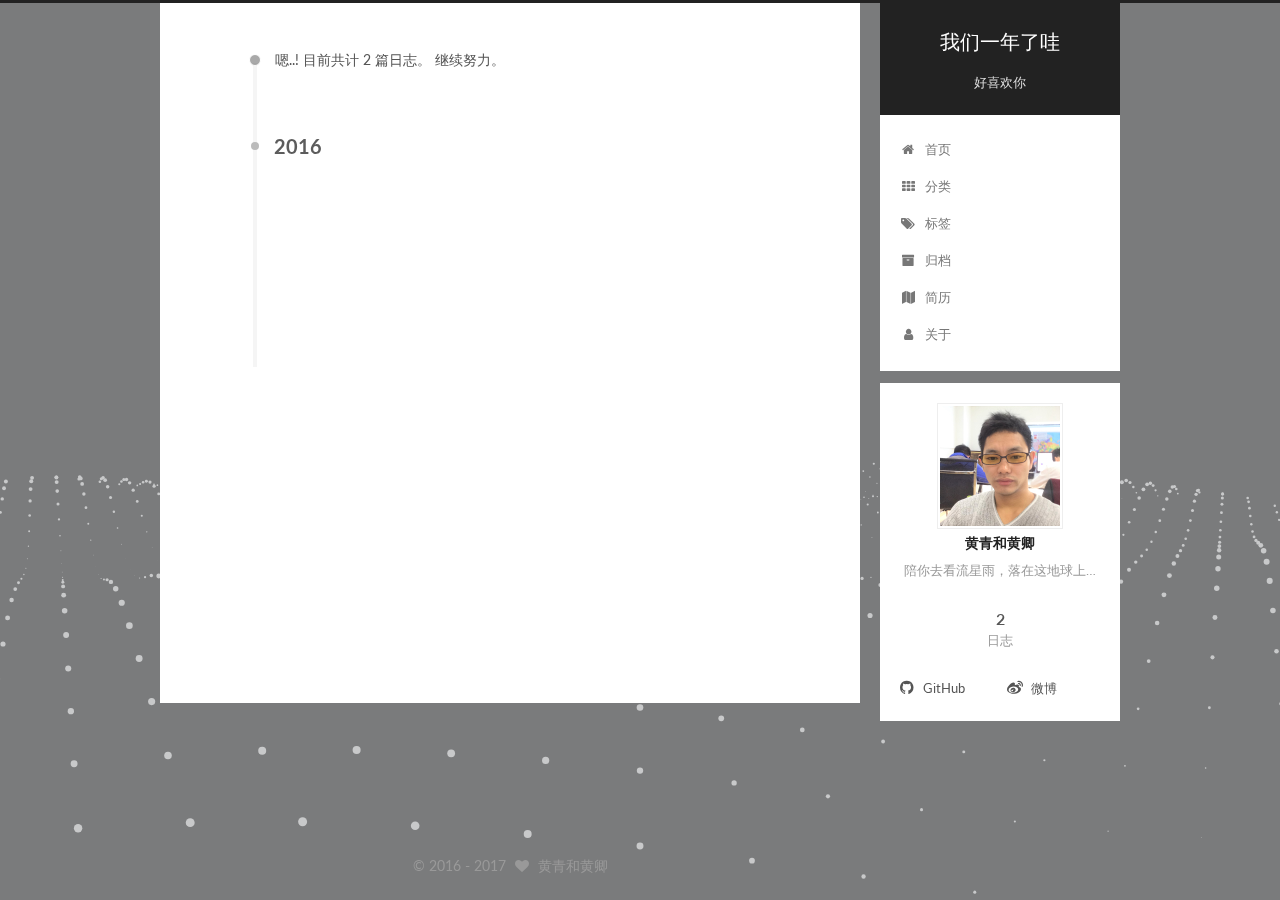
<file: archives/2016/07/index.html>
<!doctype html>



  


<html class="theme-next pisces use-motion" lang="zh-Hans">
<head>
  <meta charset="UTF-8"/>
<meta http-equiv="X-UA-Compatible" content="IE=edge" />
<meta name="viewport" content="width=device-width, initial-scale=1, maximum-scale=1"/>









<meta http-equiv="Cache-Control" content="no-transform" />
<meta http-equiv="Cache-Control" content="no-siteapp" />















  
  
  <link href="/lib/fancybox/source/jquery.fancybox.css?v=2.1.5" rel="stylesheet" type="text/css" />




  
  
  
  

  
    
    
  

  

  

  

  

  
    
    
    <link href="//fonts.googleapis.com/css?family=Lato:300,300italic,400,400italic,700,700italic&subset=latin,latin-ext" rel="stylesheet" type="text/css">
  






<link href="/lib/font-awesome/css/font-awesome.min.css?v=4.6.2" rel="stylesheet" type="text/css" />

<link href="/css/main.css?v=5.1.1" rel="stylesheet" type="text/css" />


  <meta name="keywords" content="Hexo, NexT" />








  <link rel="shortcut icon" type="image/x-icon" href="/favicon.ico?v=5.1.1" />






<meta name="description" content="陪你去看流星雨，落在这地球上…">
<meta property="og:type" content="website">
<meta property="og:title" content="我们一年了哇">
<meta property="og:url" content="https://well634890.github.io/archives/2016/07/index.html">
<meta property="og:site_name" content="我们一年了哇">
<meta property="og:description" content="陪你去看流星雨，落在这地球上…">
<meta property="og:locale" content="zh-Hans">
<meta name="twitter:card" content="summary">
<meta name="twitter:title" content="我们一年了哇">
<meta name="twitter:description" content="陪你去看流星雨，落在这地球上…">



<script type="text/javascript" id="hexo.configurations">
  var NexT = window.NexT || {};
  var CONFIG = {
    root: '/',
    scheme: 'Pisces',
    sidebar: {"position":"right","display":"post","offset":12,"offset_float":0,"b2t":false,"scrollpercent":false},
    fancybox: true,
    motion: true,
    duoshuo: {
      userId: '0',
      author: '博主'
    },
    algolia: {
      applicationID: '',
      apiKey: '',
      indexName: '',
      hits: {"per_page":10},
      labels: {"input_placeholder":"Search for Posts","hits_empty":"We didn't find any results for the search: ${query}","hits_stats":"${hits} results found in ${time} ms"}
    }
  };
</script>



  <link rel="canonical" href="https://well634890.github.io/archives/2016/07/"/>





  <title>归档 | 我们一年了哇</title>
  














</head>

<body itemscope itemtype="http://schema.org/WebPage" lang="zh-Hans">

  
  
    
  

  <div class="container sidebar-position-right  page-archive  ">
    <div class="headband"></div>

    <header id="header" class="header" itemscope itemtype="http://schema.org/WPHeader">
      <div class="header-inner"><div class="site-brand-wrapper">
  <div class="site-meta ">
    

    <div class="custom-logo-site-title">
      <a href="/"  class="brand" rel="start">
        <span class="logo-line-before"><i></i></span>
        <span class="site-title">我们一年了哇</span>
        <span class="logo-line-after"><i></i></span>
      </a>
    </div>
      
        <p class="site-subtitle">好喜欢你</p>
      
  </div>

  <div class="site-nav-toggle">
    <button>
      <span class="btn-bar"></span>
      <span class="btn-bar"></span>
      <span class="btn-bar"></span>
    </button>
  </div>
</div>

<nav class="site-nav">
  

  
    <ul id="menu" class="menu">
      
        
        <li class="menu-item menu-item-home">
          <a href="/" rel="section">
            
              <i class="menu-item-icon fa fa-fw fa-home"></i> <br />
            
            首页
          </a>
        </li>
      
        
        <li class="menu-item menu-item-categories">
          <a href="/categories" rel="section">
            
              <i class="menu-item-icon fa fa-fw fa-th"></i> <br />
            
            分类
          </a>
        </li>
      
        
        <li class="menu-item menu-item-tags">
          <a href="/tags/" rel="section">
            
              <i class="menu-item-icon fa fa-fw fa-tags"></i> <br />
            
            标签
          </a>
        </li>
      
        
        <li class="menu-item menu-item-archives">
          <a href="/archives" rel="section">
            
              <i class="menu-item-icon fa fa-fw fa-archive"></i> <br />
            
            归档
          </a>
        </li>
      
        
        <li class="menu-item menu-item-resume">
          <a href="/resume" rel="section">
            
              <i class="menu-item-icon fa fa-fw fa-map"></i> <br />
            
            简历
          </a>
        </li>
      
        
        <li class="menu-item menu-item-about">
          <a href="/about" rel="section">
            
              <i class="menu-item-icon fa fa-fw fa-user"></i> <br />
            
            关于
          </a>
        </li>
      

      
    </ul>
  

  
</nav>



 </div>
    </header>

    <main id="main" class="main">
      <div class="main-inner">
        <div class="content-wrap">
          <div id="content" class="content">
            

  <section id="posts" class="posts-collapse">
    <span class="archive-move-on"></span>

    <span class="archive-page-counter">
      
      
      
        
      
      嗯..! 目前共计 2 篇日志。 继续努力。
    </span>

    

      
      
      

      
        
        <div class="collection-title">
          <h2 class="archive-year motion-element" id="archive-year-2016">2016</h2>
        </div>
      
      

      

  <article class="post post-type-about" itemscope itemtype="http://schema.org/Article">
    <header class="post-header">

      <h2 class="post-title">
        
            <a class="post-title-link" href="/2016/07/23/前端之路/" itemprop="url">
              
                <span itemprop="name">前端之路</span>
              
            </a>
        
      </h2>

      <div class="post-meta">
        <time class="post-time" itemprop="dateCreated"
              datetime="2016-07-23T21:08:53+08:00"
              content="2016-07-23" >
          07-23
        </time>
      </div>

    </header>
  </article>



    

      
      
      

      
      

      

  <article class="post post-type-normal" itemscope itemtype="http://schema.org/Article">
    <header class="post-header">

      <h2 class="post-title">
        
            <a class="post-title-link" href="/2016/07/18/hello-world/" itemprop="url">
              
                <span itemprop="name">Hello World</span>
              
            </a>
        
      </h2>

      <div class="post-meta">
        <time class="post-time" itemprop="dateCreated"
              datetime="2016-07-18T20:23:14+08:00"
              content="2016-07-18" >
          07-18
        </time>
      </div>

    </header>
  </article>



    

  </section>

  



          </div>
          


          

        </div>
        
          
  
  <div class="sidebar-toggle">
    <div class="sidebar-toggle-line-wrap">
      <span class="sidebar-toggle-line sidebar-toggle-line-first"></span>
      <span class="sidebar-toggle-line sidebar-toggle-line-middle"></span>
      <span class="sidebar-toggle-line sidebar-toggle-line-last"></span>
    </div>
  </div>

  <aside id="sidebar" class="sidebar">
    <div class="sidebar-inner">

      

      

      <section class="site-overview sidebar-panel sidebar-panel-active">
        <div class="site-author motion-element" itemprop="author" itemscope itemtype="http://schema.org/Person">
          <img class="site-author-image" itemprop="image"
               src="/images/well.jpg"
               alt="黄青和黄卿" />
          <p class="site-author-name" itemprop="name">黄青和黄卿</p>
           
              <p class="site-description motion-element" itemprop="description">陪你去看流星雨，落在这地球上…</p>
          
        </div>
        <nav class="site-state motion-element">

          
            <div class="site-state-item site-state-posts">
              <a href="/archives">
                <span class="site-state-item-count">2</span>
                <span class="site-state-item-name">日志</span>
              </a>
            </div>
          

          

          

        </nav>

        

        <div class="links-of-author motion-element">
          
            
              <span class="links-of-author-item">
                <a href="https://github.com/Well634890" target="_blank" title="GitHub">
                  
                    <i class="fa fa-fw fa-github"></i>
                  
                  GitHub
                </a>
              </span>
            
              <span class="links-of-author-item">
                <a href="http://weibo.com/u/6071419999/home" target="_blank" title="微博">
                  
                    <i class="fa fa-fw fa-weibo"></i>
                  
                  微博
                </a>
              </span>
            
          
        </div>

        
        

        
        

        


      </section>

      

      

    </div>
  </aside>


        
      </div>
    </main>

    <footer id="footer" class="footer">
      <div class="footer-inner">
        <div class="copyright" >
  
  &copy;  2016 - 
  <span itemprop="copyrightYear">2017</span>
  <span class="with-love">
    <i class="fa fa-heart"></i>
  </span>
  <span class="author" itemprop="copyrightHolder">黄青和黄卿</span>
</div>



        

        
      </div>
    </footer>

    
      <div class="back-to-top">
        <i class="fa fa-arrow-up"></i>
        
      </div>
    

  </div>

  

<script type="text/javascript">
  if (Object.prototype.toString.call(window.Promise) !== '[object Function]') {
    window.Promise = null;
  }
</script>









  




  
  









  
  <script type="text/javascript" src="/lib/jquery/index.js?v=2.1.3"></script>

  
  <script type="text/javascript" src="/lib/fastclick/lib/fastclick.min.js?v=1.0.6"></script>

  
  <script type="text/javascript" src="/lib/jquery_lazyload/jquery.lazyload.js?v=1.9.7"></script>

  
  <script type="text/javascript" src="/lib/velocity/velocity.min.js?v=1.2.1"></script>

  
  <script type="text/javascript" src="/lib/velocity/velocity.ui.min.js?v=1.2.1"></script>

  
  <script type="text/javascript" src="/lib/fancybox/source/jquery.fancybox.pack.js?v=2.1.5"></script>

  
  <script type="text/javascript" src="/lib/three/three.min.js"></script>

  
  <script type="text/javascript" src="/lib/three/three-waves.min.js"></script>


  


  <script type="text/javascript" src="/js/src/utils.js?v=5.1.1"></script>

  <script type="text/javascript" src="/js/src/motion.js?v=5.1.1"></script>



  
  


  <script type="text/javascript" src="/js/src/affix.js?v=5.1.1"></script>

  <script type="text/javascript" src="/js/src/schemes/pisces.js?v=5.1.1"></script>



  
  
    <script type="text/javascript" id="motion.page.archive">
      $('.archive-year').velocity('transition.slideLeftIn');
    </script>
  


  


  <script type="text/javascript" src="/js/src/bootstrap.js?v=5.1.1"></script>



  


  




	





  





  





  






  





  

  

  

  

  

  

</body>
</html>
</file>
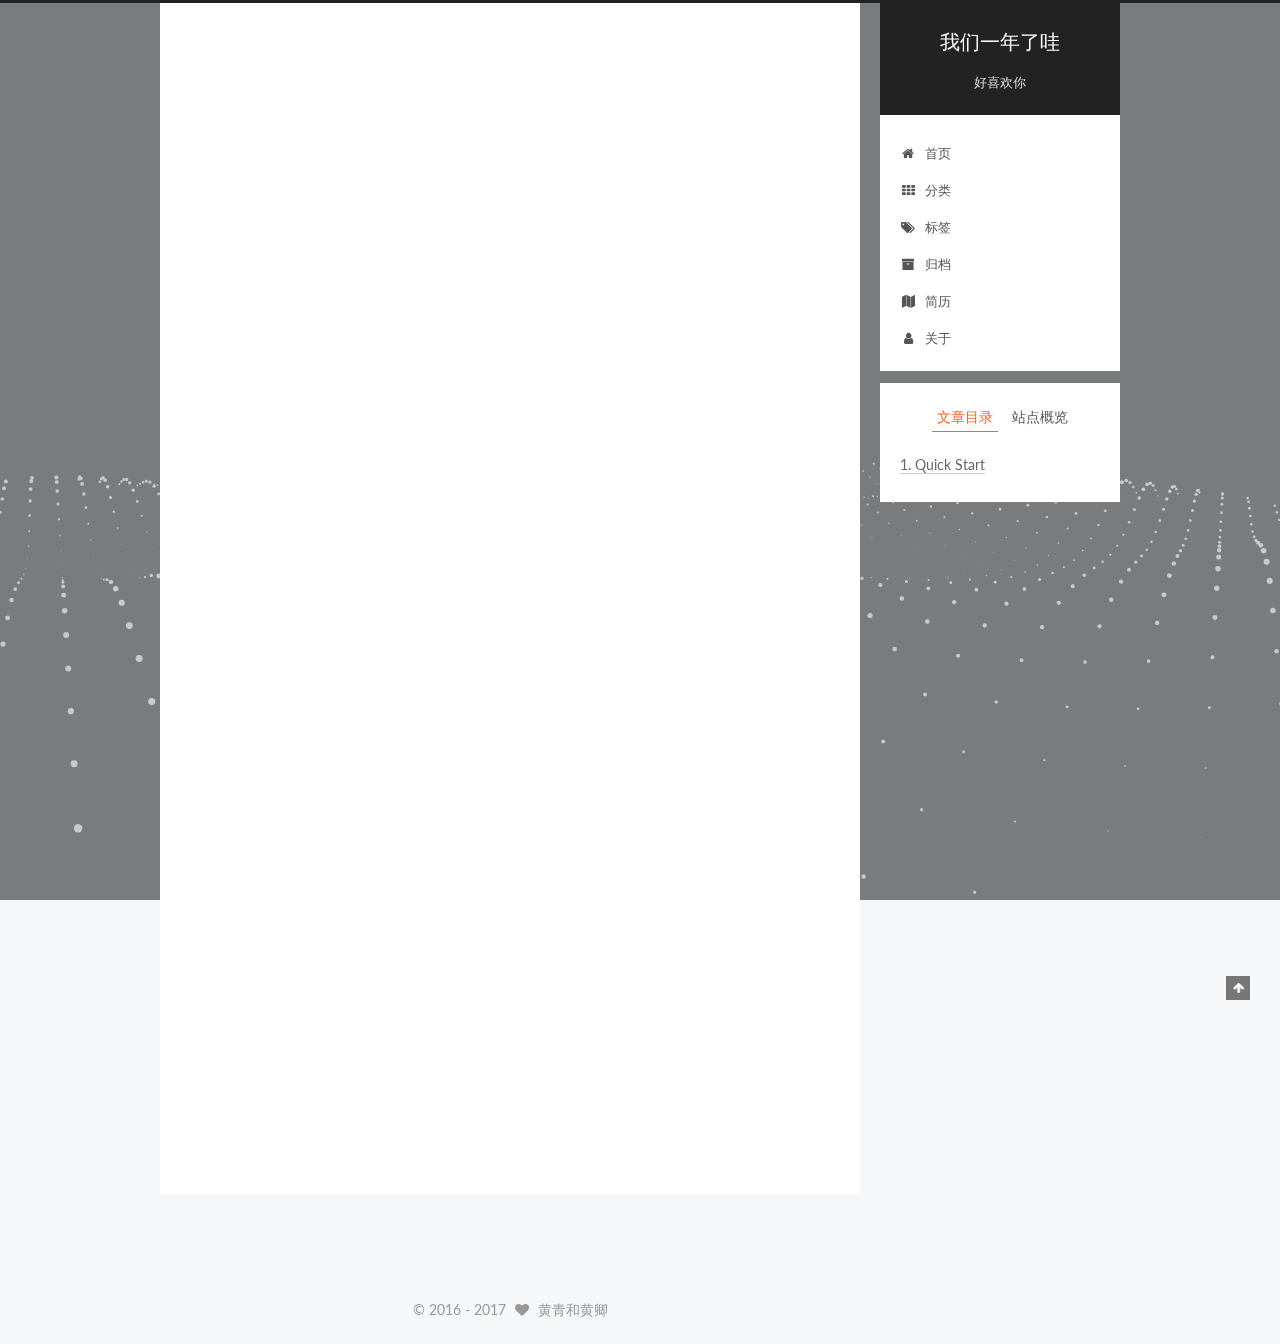
<file: 2016/07/18/hello-world/index.html>
<!doctype html>



  


<html class="theme-next pisces use-motion" lang="zh-Hans">
<head>
  <meta charset="UTF-8"/>
<meta http-equiv="X-UA-Compatible" content="IE=edge" />
<meta name="viewport" content="width=device-width, initial-scale=1, maximum-scale=1"/>









<meta http-equiv="Cache-Control" content="no-transform" />
<meta http-equiv="Cache-Control" content="no-siteapp" />















  
  
  <link href="/lib/fancybox/source/jquery.fancybox.css?v=2.1.5" rel="stylesheet" type="text/css" />




  
  
  
  

  
    
    
  

  

  

  

  

  
    
    
    <link href="//fonts.googleapis.com/css?family=Lato:300,300italic,400,400italic,700,700italic&subset=latin,latin-ext" rel="stylesheet" type="text/css">
  






<link href="/lib/font-awesome/css/font-awesome.min.css?v=4.6.2" rel="stylesheet" type="text/css" />

<link href="/css/main.css?v=5.1.1" rel="stylesheet" type="text/css" />


  <meta name="keywords" content="Hexo, NexT" />








  <link rel="shortcut icon" type="image/x-icon" href="/favicon.ico?v=5.1.1" />






<meta name="description" content="Welcome to Hexo! This is your very first post. Check documentation for more info. If you get any problems when using Hexo, you can find the answer in troubleshooting or you can ask me on GitHub. Quick">
<meta property="og:type" content="article">
<meta property="og:title" content="Hello World">
<meta property="og:url" content="https://well634890.github.io/2016/07/18/hello-world/index.html">
<meta property="og:site_name" content="我们一年了哇">
<meta property="og:description" content="Welcome to Hexo! This is your very first post. Check documentation for more info. If you get any problems when using Hexo, you can find the answer in troubleshooting or you can ask me on GitHub. Quick">
<meta property="og:locale" content="zh-Hans">
<meta property="og:updated_time" content="2017-06-22T18:20:52.000Z">
<meta name="twitter:card" content="summary">
<meta name="twitter:title" content="Hello World">
<meta name="twitter:description" content="Welcome to Hexo! This is your very first post. Check documentation for more info. If you get any problems when using Hexo, you can find the answer in troubleshooting or you can ask me on GitHub. Quick">



<script type="text/javascript" id="hexo.configurations">
  var NexT = window.NexT || {};
  var CONFIG = {
    root: '/',
    scheme: 'Pisces',
    sidebar: {"position":"right","display":"post","offset":12,"offset_float":0,"b2t":false,"scrollpercent":false},
    fancybox: true,
    motion: true,
    duoshuo: {
      userId: '0',
      author: '博主'
    },
    algolia: {
      applicationID: '',
      apiKey: '',
      indexName: '',
      hits: {"per_page":10},
      labels: {"input_placeholder":"Search for Posts","hits_empty":"We didn't find any results for the search: ${query}","hits_stats":"${hits} results found in ${time} ms"}
    }
  };
</script>



  <link rel="canonical" href="https://well634890.github.io/2016/07/18/hello-world/"/>





  <title>Hello World | 我们一年了哇</title>
  














</head>

<body itemscope itemtype="http://schema.org/WebPage" lang="zh-Hans">

  
  
    
  

  <div class="container sidebar-position-right page-post-detail ">
    <div class="headband"></div>

    <header id="header" class="header" itemscope itemtype="http://schema.org/WPHeader">
      <div class="header-inner"><div class="site-brand-wrapper">
  <div class="site-meta ">
    

    <div class="custom-logo-site-title">
      <a href="/"  class="brand" rel="start">
        <span class="logo-line-before"><i></i></span>
        <span class="site-title">我们一年了哇</span>
        <span class="logo-line-after"><i></i></span>
      </a>
    </div>
      
        <p class="site-subtitle">好喜欢你</p>
      
  </div>

  <div class="site-nav-toggle">
    <button>
      <span class="btn-bar"></span>
      <span class="btn-bar"></span>
      <span class="btn-bar"></span>
    </button>
  </div>
</div>

<nav class="site-nav">
  

  
    <ul id="menu" class="menu">
      
        
        <li class="menu-item menu-item-home">
          <a href="/" rel="section">
            
              <i class="menu-item-icon fa fa-fw fa-home"></i> <br />
            
            首页
          </a>
        </li>
      
        
        <li class="menu-item menu-item-categories">
          <a href="/categories" rel="section">
            
              <i class="menu-item-icon fa fa-fw fa-th"></i> <br />
            
            分类
          </a>
        </li>
      
        
        <li class="menu-item menu-item-tags">
          <a href="/tags/" rel="section">
            
              <i class="menu-item-icon fa fa-fw fa-tags"></i> <br />
            
            标签
          </a>
        </li>
      
        
        <li class="menu-item menu-item-archives">
          <a href="/archives" rel="section">
            
              <i class="menu-item-icon fa fa-fw fa-archive"></i> <br />
            
            归档
          </a>
        </li>
      
        
        <li class="menu-item menu-item-resume">
          <a href="/resume" rel="section">
            
              <i class="menu-item-icon fa fa-fw fa-map"></i> <br />
            
            简历
          </a>
        </li>
      
        
        <li class="menu-item menu-item-about">
          <a href="/about" rel="section">
            
              <i class="menu-item-icon fa fa-fw fa-user"></i> <br />
            
            关于
          </a>
        </li>
      

      
    </ul>
  

  
</nav>



 </div>
    </header>

    <main id="main" class="main">
      <div class="main-inner">
        <div class="content-wrap">
          <div id="content" class="content">
            

  <div id="posts" class="posts-expand">
    

  

  
  
  

  <article class="post post-type-normal " itemscope itemtype="http://schema.org/Article">
    <link itemprop="mainEntityOfPage" href="https://well634890.github.io/2016/07/18/hello-world/">

    <span hidden itemprop="author" itemscope itemtype="http://schema.org/Person">
      <meta itemprop="name" content="黄青和黄卿">
      <meta itemprop="description" content="">
      <meta itemprop="image" content="/images/well.jpg">
    </span>

    <span hidden itemprop="publisher" itemscope itemtype="http://schema.org/Organization">
      <meta itemprop="name" content="我们一年了哇">
    </span>

    
      <header class="post-header">

        
        
          <h1 class="post-title" itemprop="name headline">Hello World</h1>
        

        <div class="post-meta">
          <span class="post-time">
            
              <span class="post-meta-item-icon">
                <i class="fa fa-calendar-o"></i>
              </span>
              
                <span class="post-meta-item-text">发表于</span>
              
              <time title="创建于" itemprop="dateCreated datePublished" datetime="2016-07-18T20:23:14+08:00">
                2016-07-18
              </time>
            

            

            
          </span>

          

          
            
          

          
          

          

          

          

        </div>
      </header>
    

    <div class="post-body" itemprop="articleBody">

      
      

      
        <p>Welcome to <a href="https://hexo.io/" target="_blank" rel="external">Hexo</a>! This is your very first post. Check <a href="https://hexo.io/docs/" target="_blank" rel="external">documentation</a> for more info. If you get any problems when using Hexo, you can find the answer in <a href="https://hexo.io/docs/troubleshooting.html" target="_blank" rel="external">troubleshooting</a> or you can ask me on <a href="https://github.com/hexojs/hexo/issues" target="_blank" rel="external">GitHub</a>.</p>
<h2 id="Quick-Start"><a href="#Quick-Start" class="headerlink" title="Quick Start"></a>Quick Start</h2><h3 id="Create-a-new-post"><a href="#Create-a-new-post" class="headerlink" title="Create a new post"></a>Create a new post</h3><figure class="highlight bash"><table><tr><td class="gutter"><pre><div class="line">1</div></pre></td><td class="code"><pre><div class="line">$ hexo new <span class="string">"My New Post"</span></div></pre></td></tr></table></figure>
<p>More info: <a href="https://hexo.io/docs/writing.html" target="_blank" rel="external">Writing</a></p>
<h3 id="Run-server"><a href="#Run-server" class="headerlink" title="Run server"></a>Run server</h3><figure class="highlight bash"><table><tr><td class="gutter"><pre><div class="line">1</div></pre></td><td class="code"><pre><div class="line">$ hexo server</div></pre></td></tr></table></figure>
<p>More info: <a href="https://hexo.io/docs/server.html" target="_blank" rel="external">Server</a></p>
<h3 id="Generate-static-files"><a href="#Generate-static-files" class="headerlink" title="Generate static files"></a>Generate static files</h3><figure class="highlight bash"><table><tr><td class="gutter"><pre><div class="line">1</div></pre></td><td class="code"><pre><div class="line">$ hexo generate</div></pre></td></tr></table></figure>
<p>More info: <a href="https://hexo.io/docs/generating.html" target="_blank" rel="external">Generating</a></p>
<h3 id="Deploy-to-remote-sites"><a href="#Deploy-to-remote-sites" class="headerlink" title="Deploy to remote sites"></a>Deploy to remote sites</h3><figure class="highlight bash"><table><tr><td class="gutter"><pre><div class="line">1</div></pre></td><td class="code"><pre><div class="line">$ hexo deploy</div></pre></td></tr></table></figure>
<p>More info: <a href="https://hexo.io/docs/deployment.html" target="_blank" rel="external">Deployment</a></p>

      
    </div>

    <div>
      
        

      
    </div>

    <div>
      
        

      
    </div>

    <div>
      
        

      
    </div>

    <footer class="post-footer">
      

      
      
      

      
        <div class="post-nav">
          <div class="post-nav-next post-nav-item">
            
          </div>

          <span class="post-nav-divider"></span>

          <div class="post-nav-prev post-nav-item">
            
              <a href="/2016/07/23/前端之路/" rel="prev" title="前端之路">
                前端之路 <i class="fa fa-chevron-right"></i>
              </a>
            
          </div>
        </div>
      

      
      
    </footer>
  </article>



    <div class="post-spread">
      
    </div>
  </div>


          </div>
          


          
  <div class="comments" id="comments">
    
  </div>


        </div>
        
          
  
  <div class="sidebar-toggle">
    <div class="sidebar-toggle-line-wrap">
      <span class="sidebar-toggle-line sidebar-toggle-line-first"></span>
      <span class="sidebar-toggle-line sidebar-toggle-line-middle"></span>
      <span class="sidebar-toggle-line sidebar-toggle-line-last"></span>
    </div>
  </div>

  <aside id="sidebar" class="sidebar">
    <div class="sidebar-inner">

      

      
        <ul class="sidebar-nav motion-element">
          <li class="sidebar-nav-toc sidebar-nav-active" data-target="post-toc-wrap" >
            文章目录
          </li>
          <li class="sidebar-nav-overview" data-target="site-overview">
            站点概览
          </li>
        </ul>
      

      <section class="site-overview sidebar-panel">
        <div class="site-author motion-element" itemprop="author" itemscope itemtype="http://schema.org/Person">
          <img class="site-author-image" itemprop="image"
               src="/images/well.jpg"
               alt="黄青和黄卿" />
          <p class="site-author-name" itemprop="name">黄青和黄卿</p>
           
              <p class="site-description motion-element" itemprop="description">陪你去看流星雨，落在这地球上…</p>
          
        </div>
        <nav class="site-state motion-element">

          
            <div class="site-state-item site-state-posts">
              <a href="/archives">
                <span class="site-state-item-count">2</span>
                <span class="site-state-item-name">日志</span>
              </a>
            </div>
          

          

          

        </nav>

        

        <div class="links-of-author motion-element">
          
            
              <span class="links-of-author-item">
                <a href="https://github.com/Well634890" target="_blank" title="GitHub">
                  
                    <i class="fa fa-fw fa-github"></i>
                  
                  GitHub
                </a>
              </span>
            
              <span class="links-of-author-item">
                <a href="http://weibo.com/u/6071419999/home" target="_blank" title="微博">
                  
                    <i class="fa fa-fw fa-weibo"></i>
                  
                  微博
                </a>
              </span>
            
          
        </div>

        
        

        
        

        


      </section>

      
      <!--noindex-->
        <section class="post-toc-wrap motion-element sidebar-panel sidebar-panel-active">
          <div class="post-toc">

            
              
            

            
              <div class="post-toc-content"><ol class="nav"><li class="nav-item nav-level-2"><a class="nav-link" href="#Quick-Start"><span class="nav-number">1.</span> <span class="nav-text">Quick Start</span></a><ol class="nav-child"><li class="nav-item nav-level-3"><a class="nav-link" href="#Create-a-new-post"><span class="nav-number">1.1.</span> <span class="nav-text">Create a new post</span></a></li><li class="nav-item nav-level-3"><a class="nav-link" href="#Run-server"><span class="nav-number">1.2.</span> <span class="nav-text">Run server</span></a></li><li class="nav-item nav-level-3"><a class="nav-link" href="#Generate-static-files"><span class="nav-number">1.3.</span> <span class="nav-text">Generate static files</span></a></li><li class="nav-item nav-level-3"><a class="nav-link" href="#Deploy-to-remote-sites"><span class="nav-number">1.4.</span> <span class="nav-text">Deploy to remote sites</span></a></li></ol></li></ol></div>
            

          </div>
        </section>
      <!--/noindex-->
      

      

    </div>
  </aside>


        
      </div>
    </main>

    <footer id="footer" class="footer">
      <div class="footer-inner">
        <div class="copyright" >
  
  &copy;  2016 - 
  <span itemprop="copyrightYear">2017</span>
  <span class="with-love">
    <i class="fa fa-heart"></i>
  </span>
  <span class="author" itemprop="copyrightHolder">黄青和黄卿</span>
</div>



        

        
      </div>
    </footer>

    
      <div class="back-to-top">
        <i class="fa fa-arrow-up"></i>
        
      </div>
    

  </div>

  

<script type="text/javascript">
  if (Object.prototype.toString.call(window.Promise) !== '[object Function]') {
    window.Promise = null;
  }
</script>









  




  
  









  
  <script type="text/javascript" src="/lib/jquery/index.js?v=2.1.3"></script>

  
  <script type="text/javascript" src="/lib/fastclick/lib/fastclick.min.js?v=1.0.6"></script>

  
  <script type="text/javascript" src="/lib/jquery_lazyload/jquery.lazyload.js?v=1.9.7"></script>

  
  <script type="text/javascript" src="/lib/velocity/velocity.min.js?v=1.2.1"></script>

  
  <script type="text/javascript" src="/lib/velocity/velocity.ui.min.js?v=1.2.1"></script>

  
  <script type="text/javascript" src="/lib/fancybox/source/jquery.fancybox.pack.js?v=2.1.5"></script>

  
  <script type="text/javascript" src="/lib/three/three.min.js"></script>

  
  <script type="text/javascript" src="/lib/three/three-waves.min.js"></script>


  


  <script type="text/javascript" src="/js/src/utils.js?v=5.1.1"></script>

  <script type="text/javascript" src="/js/src/motion.js?v=5.1.1"></script>



  
  


  <script type="text/javascript" src="/js/src/affix.js?v=5.1.1"></script>

  <script type="text/javascript" src="/js/src/schemes/pisces.js?v=5.1.1"></script>



  
  <script type="text/javascript" src="/js/src/scrollspy.js?v=5.1.1"></script>
<script type="text/javascript" src="/js/src/post-details.js?v=5.1.1"></script>



  


  <script type="text/javascript" src="/js/src/bootstrap.js?v=5.1.1"></script>



  


  




	





  





  





  






  





  

  

  

  

  

  

</body>
</html>
</file>
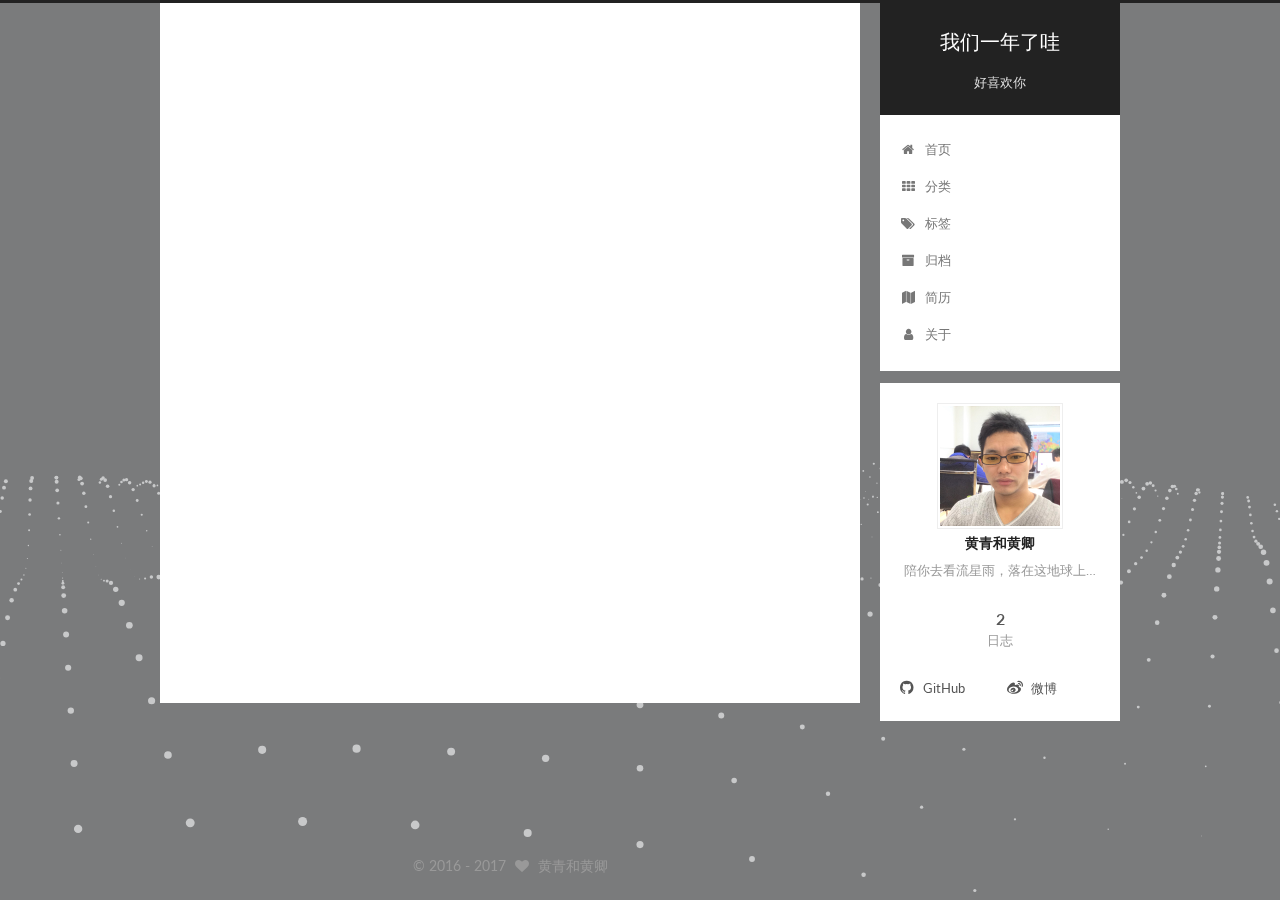
<file: 2016/07/23/前端之路/index.html>
<!doctype html>



  


<html class="theme-next pisces use-motion" lang="zh-Hans">
<head>
  <meta charset="UTF-8"/>
<meta http-equiv="X-UA-Compatible" content="IE=edge" />
<meta name="viewport" content="width=device-width, initial-scale=1, maximum-scale=1"/>









<meta http-equiv="Cache-Control" content="no-transform" />
<meta http-equiv="Cache-Control" content="no-siteapp" />















  
  
  <link href="/lib/fancybox/source/jquery.fancybox.css?v=2.1.5" rel="stylesheet" type="text/css" />




  
  
  
  

  
    
    
  

  

  

  

  

  
    
    
    <link href="//fonts.googleapis.com/css?family=Lato:300,300italic,400,400italic,700,700italic&subset=latin,latin-ext" rel="stylesheet" type="text/css">
  






<link href="/lib/font-awesome/css/font-awesome.min.css?v=4.6.2" rel="stylesheet" type="text/css" />

<link href="/css/main.css?v=5.1.1" rel="stylesheet" type="text/css" />


  <meta name="keywords" content="Hexo, NexT" />








  <link rel="shortcut icon" type="image/x-icon" href="/favicon.ico?v=5.1.1" />






<meta name="description" content="时间好快，转眼就毕业一年了，这一年发生了很多事，第一件：从国企离职换到民营企业，第二件：从化学转向了互联网。">
<meta property="og:type" content="article">
<meta property="og:title" content="前端之路">
<meta property="og:url" content="https://well634890.github.io/2016/07/23/前端之路/index.html">
<meta property="og:site_name" content="我们一年了哇">
<meta property="og:description" content="时间好快，转眼就毕业一年了，这一年发生了很多事，第一件：从国企离职换到民营企业，第二件：从化学转向了互联网。">
<meta property="og:locale" content="zh-Hans">
<meta property="og:updated_time" content="2017-06-22T18:36:30.000Z">
<meta name="twitter:card" content="summary">
<meta name="twitter:title" content="前端之路">
<meta name="twitter:description" content="时间好快，转眼就毕业一年了，这一年发生了很多事，第一件：从国企离职换到民营企业，第二件：从化学转向了互联网。">



<script type="text/javascript" id="hexo.configurations">
  var NexT = window.NexT || {};
  var CONFIG = {
    root: '/',
    scheme: 'Pisces',
    sidebar: {"position":"right","display":"post","offset":12,"offset_float":0,"b2t":false,"scrollpercent":false},
    fancybox: true,
    motion: true,
    duoshuo: {
      userId: '0',
      author: '博主'
    },
    algolia: {
      applicationID: '',
      apiKey: '',
      indexName: '',
      hits: {"per_page":10},
      labels: {"input_placeholder":"Search for Posts","hits_empty":"We didn't find any results for the search: ${query}","hits_stats":"${hits} results found in ${time} ms"}
    }
  };
</script>



  <link rel="canonical" href="https://well634890.github.io/2016/07/23/前端之路/"/>





  <title>前端之路 | 我们一年了哇</title>
  














</head>

<body itemscope itemtype="http://schema.org/WebPage" lang="zh-Hans">

  
  
    
  

  <div class="container sidebar-position-right page-post-detail ">
    <div class="headband"></div>

    <header id="header" class="header" itemscope itemtype="http://schema.org/WPHeader">
      <div class="header-inner"><div class="site-brand-wrapper">
  <div class="site-meta ">
    

    <div class="custom-logo-site-title">
      <a href="/"  class="brand" rel="start">
        <span class="logo-line-before"><i></i></span>
        <span class="site-title">我们一年了哇</span>
        <span class="logo-line-after"><i></i></span>
      </a>
    </div>
      
        <p class="site-subtitle">好喜欢你</p>
      
  </div>

  <div class="site-nav-toggle">
    <button>
      <span class="btn-bar"></span>
      <span class="btn-bar"></span>
      <span class="btn-bar"></span>
    </button>
  </div>
</div>

<nav class="site-nav">
  

  
    <ul id="menu" class="menu">
      
        
        <li class="menu-item menu-item-home">
          <a href="/" rel="section">
            
              <i class="menu-item-icon fa fa-fw fa-home"></i> <br />
            
            首页
          </a>
        </li>
      
        
        <li class="menu-item menu-item-categories">
          <a href="/categories" rel="section">
            
              <i class="menu-item-icon fa fa-fw fa-th"></i> <br />
            
            分类
          </a>
        </li>
      
        
        <li class="menu-item menu-item-tags">
          <a href="/tags/" rel="section">
            
              <i class="menu-item-icon fa fa-fw fa-tags"></i> <br />
            
            标签
          </a>
        </li>
      
        
        <li class="menu-item menu-item-archives">
          <a href="/archives" rel="section">
            
              <i class="menu-item-icon fa fa-fw fa-archive"></i> <br />
            
            归档
          </a>
        </li>
      
        
        <li class="menu-item menu-item-resume">
          <a href="/resume" rel="section">
            
              <i class="menu-item-icon fa fa-fw fa-map"></i> <br />
            
            简历
          </a>
        </li>
      
        
        <li class="menu-item menu-item-about">
          <a href="/about" rel="section">
            
              <i class="menu-item-icon fa fa-fw fa-user"></i> <br />
            
            关于
          </a>
        </li>
      

      
    </ul>
  

  
</nav>



 </div>
    </header>

    <main id="main" class="main">
      <div class="main-inner">
        <div class="content-wrap">
          <div id="content" class="content">
            

  <div id="posts" class="posts-expand">
    

  

  
  
  

  <article class="post post-type-about " itemscope itemtype="http://schema.org/Article">
    <link itemprop="mainEntityOfPage" href="https://well634890.github.io/2016/07/23/前端之路/">

    <span hidden itemprop="author" itemscope itemtype="http://schema.org/Person">
      <meta itemprop="name" content="黄青和黄卿">
      <meta itemprop="description" content="">
      <meta itemprop="image" content="/images/well.jpg">
    </span>

    <span hidden itemprop="publisher" itemscope itemtype="http://schema.org/Organization">
      <meta itemprop="name" content="我们一年了哇">
    </span>

    
      <header class="post-header">

        
        
          <h1 class="post-title" itemprop="name headline">前端之路</h1>
        

        <div class="post-meta">
          <span class="post-time">
            
              <span class="post-meta-item-icon">
                <i class="fa fa-calendar-o"></i>
              </span>
              
                <span class="post-meta-item-text">发表于</span>
              
              <time title="创建于" itemprop="dateCreated datePublished" datetime="2016-07-23T21:08:53+08:00">
                2016-07-23
              </time>
            

            

            
          </span>

          

          
            
          

          
          

          

          

          

        </div>
      </header>
    

    <div class="post-body" itemprop="articleBody">

      
      

      
        <p>时间好快，转眼就毕业一年了，这一年发生了很多事，第一件：从国企离职换到民营企业，第二件：从化学转向了互联网。</p>

      
    </div>

    <div>
      
        

      
    </div>

    <div>
      
        

      
    </div>

    <div>
      
        

      
    </div>

    <footer class="post-footer">
      

      
      
      

      
        <div class="post-nav">
          <div class="post-nav-next post-nav-item">
            
              <a href="/2016/07/18/hello-world/" rel="next" title="Hello World">
                <i class="fa fa-chevron-left"></i> Hello World
              </a>
            
          </div>

          <span class="post-nav-divider"></span>

          <div class="post-nav-prev post-nav-item">
            
          </div>
        </div>
      

      
      
    </footer>
  </article>



    <div class="post-spread">
      
    </div>
  </div>


          </div>
          


          
  <div class="comments" id="comments">
    
  </div>


        </div>
        
          
  
  <div class="sidebar-toggle">
    <div class="sidebar-toggle-line-wrap">
      <span class="sidebar-toggle-line sidebar-toggle-line-first"></span>
      <span class="sidebar-toggle-line sidebar-toggle-line-middle"></span>
      <span class="sidebar-toggle-line sidebar-toggle-line-last"></span>
    </div>
  </div>

  <aside id="sidebar" class="sidebar">
    <div class="sidebar-inner">

      

      

      <section class="site-overview sidebar-panel sidebar-panel-active">
        <div class="site-author motion-element" itemprop="author" itemscope itemtype="http://schema.org/Person">
          <img class="site-author-image" itemprop="image"
               src="/images/well.jpg"
               alt="黄青和黄卿" />
          <p class="site-author-name" itemprop="name">黄青和黄卿</p>
           
              <p class="site-description motion-element" itemprop="description">陪你去看流星雨，落在这地球上…</p>
          
        </div>
        <nav class="site-state motion-element">

          
            <div class="site-state-item site-state-posts">
              <a href="/archives">
                <span class="site-state-item-count">2</span>
                <span class="site-state-item-name">日志</span>
              </a>
            </div>
          

          

          

        </nav>

        

        <div class="links-of-author motion-element">
          
            
              <span class="links-of-author-item">
                <a href="https://github.com/Well634890" target="_blank" title="GitHub">
                  
                    <i class="fa fa-fw fa-github"></i>
                  
                  GitHub
                </a>
              </span>
            
              <span class="links-of-author-item">
                <a href="http://weibo.com/u/6071419999/home" target="_blank" title="微博">
                  
                    <i class="fa fa-fw fa-weibo"></i>
                  
                  微博
                </a>
              </span>
            
          
        </div>

        
        

        
        

        


      </section>

      

      

    </div>
  </aside>


        
      </div>
    </main>

    <footer id="footer" class="footer">
      <div class="footer-inner">
        <div class="copyright" >
  
  &copy;  2016 - 
  <span itemprop="copyrightYear">2017</span>
  <span class="with-love">
    <i class="fa fa-heart"></i>
  </span>
  <span class="author" itemprop="copyrightHolder">黄青和黄卿</span>
</div>



        

        
      </div>
    </footer>

    
      <div class="back-to-top">
        <i class="fa fa-arrow-up"></i>
        
      </div>
    

  </div>

  

<script type="text/javascript">
  if (Object.prototype.toString.call(window.Promise) !== '[object Function]') {
    window.Promise = null;
  }
</script>









  




  
  









  
  <script type="text/javascript" src="/lib/jquery/index.js?v=2.1.3"></script>

  
  <script type="text/javascript" src="/lib/fastclick/lib/fastclick.min.js?v=1.0.6"></script>

  
  <script type="text/javascript" src="/lib/jquery_lazyload/jquery.lazyload.js?v=1.9.7"></script>

  
  <script type="text/javascript" src="/lib/velocity/velocity.min.js?v=1.2.1"></script>

  
  <script type="text/javascript" src="/lib/velocity/velocity.ui.min.js?v=1.2.1"></script>

  
  <script type="text/javascript" src="/lib/fancybox/source/jquery.fancybox.pack.js?v=2.1.5"></script>

  
  <script type="text/javascript" src="/lib/three/three.min.js"></script>

  
  <script type="text/javascript" src="/lib/three/three-waves.min.js"></script>


  


  <script type="text/javascript" src="/js/src/utils.js?v=5.1.1"></script>

  <script type="text/javascript" src="/js/src/motion.js?v=5.1.1"></script>



  
  


  <script type="text/javascript" src="/js/src/affix.js?v=5.1.1"></script>

  <script type="text/javascript" src="/js/src/schemes/pisces.js?v=5.1.1"></script>



  
  <script type="text/javascript" src="/js/src/scrollspy.js?v=5.1.1"></script>
<script type="text/javascript" src="/js/src/post-details.js?v=5.1.1"></script>



  


  <script type="text/javascript" src="/js/src/bootstrap.js?v=5.1.1"></script>



  


  




	





  





  





  






  





  

  

  

  

  

  

</body>
</html>
</file>
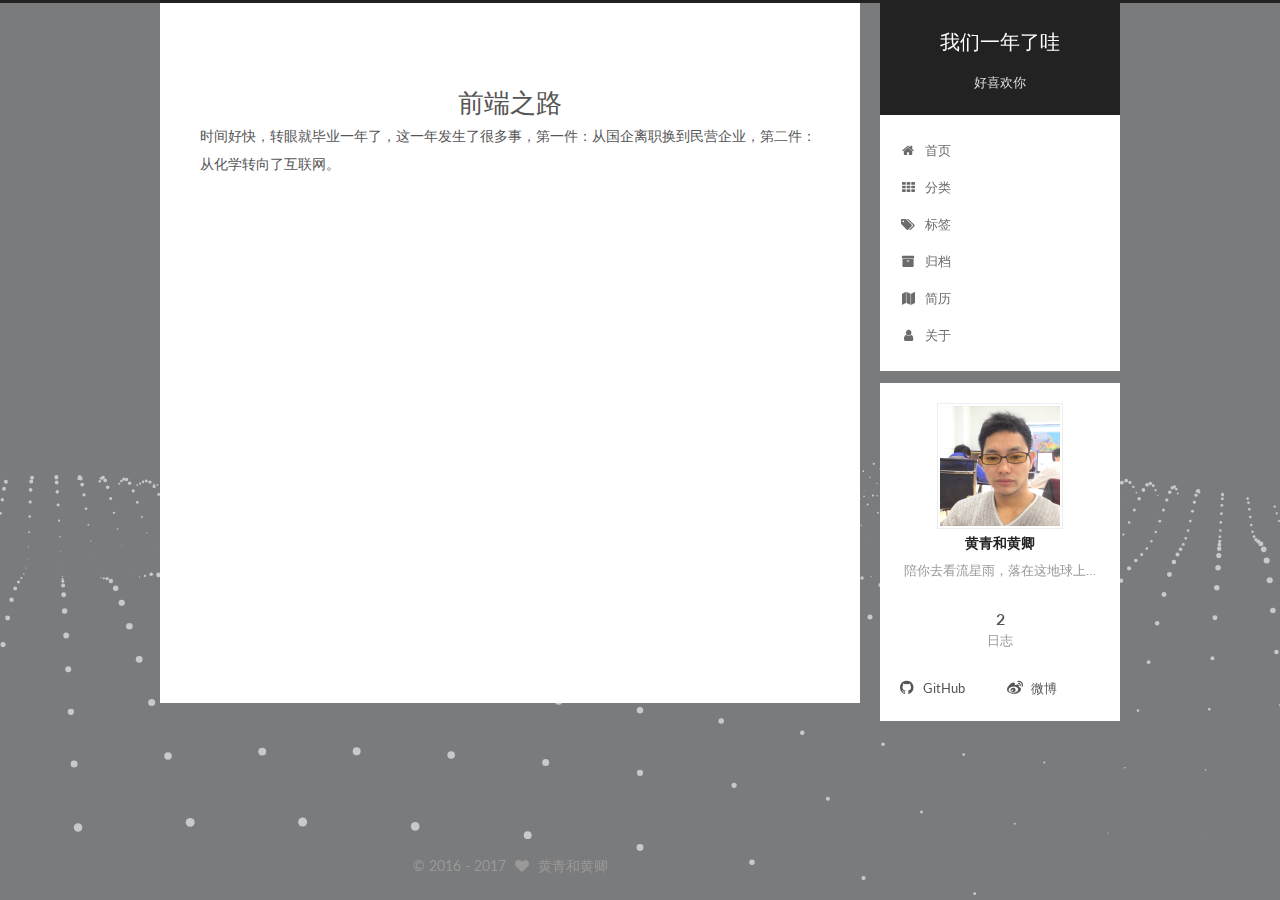
<file: about/index2.html>
<!doctype html>



  


<html class="theme-next pisces use-motion" lang="zh-Hans">
<head>
  <meta charset="UTF-8"/>
<meta http-equiv="X-UA-Compatible" content="IE=edge" />
<meta name="viewport" content="width=device-width, initial-scale=1, maximum-scale=1"/>









<meta http-equiv="Cache-Control" content="no-transform" />
<meta http-equiv="Cache-Control" content="no-siteapp" />















  
  
  <link href="/lib/fancybox/source/jquery.fancybox.css?v=2.1.5" rel="stylesheet" type="text/css" />




  
  
  
  

  
    
    
  

  

  

  

  

  
    
    
    <link href="//fonts.googleapis.com/css?family=Lato:300,300italic,400,400italic,700,700italic&subset=latin,latin-ext" rel="stylesheet" type="text/css">
  






<link href="/lib/font-awesome/css/font-awesome.min.css?v=4.6.2" rel="stylesheet" type="text/css" />

<link href="/css/main.css?v=5.1.1" rel="stylesheet" type="text/css" />


  <meta name="keywords" content="Hexo, NexT" />








  <link rel="shortcut icon" type="image/x-icon" href="/favicon.ico?v=5.1.1" />






<meta name="description" content="时间好快，转眼就毕业一年了，这一年发生了很多事，第一件：从国企离职换到民营企业，第二件：从化学转向了互联网。">
<meta property="og:type" content="website">
<meta property="og:title" content="前端之路">
<meta property="og:url" content="https://well634890.github.io/about/index2.html">
<meta property="og:site_name" content="我们一年了哇">
<meta property="og:description" content="时间好快，转眼就毕业一年了，这一年发生了很多事，第一件：从国企离职换到民营企业，第二件：从化学转向了互联网。">
<meta property="og:locale" content="zh-Hans">
<meta property="og:updated_time" content="2017-06-22T19:12:22.000Z">
<meta name="twitter:card" content="summary">
<meta name="twitter:title" content="前端之路">
<meta name="twitter:description" content="时间好快，转眼就毕业一年了，这一年发生了很多事，第一件：从国企离职换到民营企业，第二件：从化学转向了互联网。">



<script type="text/javascript" id="hexo.configurations">
  var NexT = window.NexT || {};
  var CONFIG = {
    root: '/',
    scheme: 'Pisces',
    sidebar: {"position":"right","display":"post","offset":12,"offset_float":0,"b2t":false,"scrollpercent":false},
    fancybox: true,
    motion: true,
    duoshuo: {
      userId: '0',
      author: '博主'
    },
    algolia: {
      applicationID: '',
      apiKey: '',
      indexName: '',
      hits: {"per_page":10},
      labels: {"input_placeholder":"Search for Posts","hits_empty":"We didn't find any results for the search: ${query}","hits_stats":"${hits} results found in ${time} ms"}
    }
  };
</script>



  <link rel="canonical" href="https://well634890.github.io/about/index2.html"/>





  <title>前端之路 | 我们一年了哇</title>
  














</head>

<body itemscope itemtype="http://schema.org/WebPage" lang="zh-Hans">

  
  
    
  

  <div class="container sidebar-position-right page-post-detail ">
    <div class="headband"></div>

    <header id="header" class="header" itemscope itemtype="http://schema.org/WPHeader">
      <div class="header-inner"><div class="site-brand-wrapper">
  <div class="site-meta ">
    

    <div class="custom-logo-site-title">
      <a href="/"  class="brand" rel="start">
        <span class="logo-line-before"><i></i></span>
        <span class="site-title">我们一年了哇</span>
        <span class="logo-line-after"><i></i></span>
      </a>
    </div>
      
        <p class="site-subtitle">好喜欢你</p>
      
  </div>

  <div class="site-nav-toggle">
    <button>
      <span class="btn-bar"></span>
      <span class="btn-bar"></span>
      <span class="btn-bar"></span>
    </button>
  </div>
</div>

<nav class="site-nav">
  

  
    <ul id="menu" class="menu">
      
        
        <li class="menu-item menu-item-home">
          <a href="/" rel="section">
            
              <i class="menu-item-icon fa fa-fw fa-home"></i> <br />
            
            首页
          </a>
        </li>
      
        
        <li class="menu-item menu-item-categories">
          <a href="/categories" rel="section">
            
              <i class="menu-item-icon fa fa-fw fa-th"></i> <br />
            
            分类
          </a>
        </li>
      
        
        <li class="menu-item menu-item-tags">
          <a href="/tags/" rel="section">
            
              <i class="menu-item-icon fa fa-fw fa-tags"></i> <br />
            
            标签
          </a>
        </li>
      
        
        <li class="menu-item menu-item-archives">
          <a href="/archives" rel="section">
            
              <i class="menu-item-icon fa fa-fw fa-archive"></i> <br />
            
            归档
          </a>
        </li>
      
        
        <li class="menu-item menu-item-resume">
          <a href="/resume" rel="section">
            
              <i class="menu-item-icon fa fa-fw fa-map"></i> <br />
            
            简历
          </a>
        </li>
      
        
        <li class="menu-item menu-item-about">
          <a href="/about" rel="section">
            
              <i class="menu-item-icon fa fa-fw fa-user"></i> <br />
            
            关于
          </a>
        </li>
      

      
    </ul>
  

  
</nav>



 </div>
    </header>

    <main id="main" class="main">
      <div class="main-inner">
        <div class="content-wrap">
          <div id="content" class="content">
            

  <div id="posts" class="posts-expand">
  <header class="post-header">

	<h1 class="post-title" itemprop="name headline">前端之路</h1>



</header>

    
    
      <p>时间好快，转眼就毕业一年了，这一年发生了很多事，第一件：从国企离职换到民营企业，第二件：从化学转向了互联网。</p>

    
  </div>


          </div>
          


          
  <div class="comments" id="comments">
    
  </div>


        </div>
        
          
  
  <div class="sidebar-toggle">
    <div class="sidebar-toggle-line-wrap">
      <span class="sidebar-toggle-line sidebar-toggle-line-first"></span>
      <span class="sidebar-toggle-line sidebar-toggle-line-middle"></span>
      <span class="sidebar-toggle-line sidebar-toggle-line-last"></span>
    </div>
  </div>

  <aside id="sidebar" class="sidebar">
    <div class="sidebar-inner">

      

      

      <section class="site-overview sidebar-panel sidebar-panel-active">
        <div class="site-author motion-element" itemprop="author" itemscope itemtype="http://schema.org/Person">
          <img class="site-author-image" itemprop="image"
               src="/images/well.jpg"
               alt="黄青和黄卿" />
          <p class="site-author-name" itemprop="name">黄青和黄卿</p>
           
              <p class="site-description motion-element" itemprop="description">陪你去看流星雨，落在这地球上…</p>
          
        </div>
        <nav class="site-state motion-element">

          
            <div class="site-state-item site-state-posts">
              <a href="/archives">
                <span class="site-state-item-count">2</span>
                <span class="site-state-item-name">日志</span>
              </a>
            </div>
          

          

          

        </nav>

        

        <div class="links-of-author motion-element">
          
            
              <span class="links-of-author-item">
                <a href="https://github.com/Well634890" target="_blank" title="GitHub">
                  
                    <i class="fa fa-fw fa-github"></i>
                  
                  GitHub
                </a>
              </span>
            
              <span class="links-of-author-item">
                <a href="http://weibo.com/u/6071419999/home" target="_blank" title="微博">
                  
                    <i class="fa fa-fw fa-weibo"></i>
                  
                  微博
                </a>
              </span>
            
          
        </div>

        
        

        
        

        


      </section>

      

      

    </div>
  </aside>


        
      </div>
    </main>

    <footer id="footer" class="footer">
      <div class="footer-inner">
        <div class="copyright" >
  
  &copy;  2016 - 
  <span itemprop="copyrightYear">2017</span>
  <span class="with-love">
    <i class="fa fa-heart"></i>
  </span>
  <span class="author" itemprop="copyrightHolder">黄青和黄卿</span>
</div>



        

        
      </div>
    </footer>

    
      <div class="back-to-top">
        <i class="fa fa-arrow-up"></i>
        
      </div>
    

  </div>

  

<script type="text/javascript">
  if (Object.prototype.toString.call(window.Promise) !== '[object Function]') {
    window.Promise = null;
  }
</script>









  




  
  









  
  <script type="text/javascript" src="/lib/jquery/index.js?v=2.1.3"></script>

  
  <script type="text/javascript" src="/lib/fastclick/lib/fastclick.min.js?v=1.0.6"></script>

  
  <script type="text/javascript" src="/lib/jquery_lazyload/jquery.lazyload.js?v=1.9.7"></script>

  
  <script type="text/javascript" src="/lib/velocity/velocity.min.js?v=1.2.1"></script>

  
  <script type="text/javascript" src="/lib/velocity/velocity.ui.min.js?v=1.2.1"></script>

  
  <script type="text/javascript" src="/lib/fancybox/source/jquery.fancybox.pack.js?v=2.1.5"></script>

  
  <script type="text/javascript" src="/lib/three/three.min.js"></script>

  
  <script type="text/javascript" src="/lib/three/three-waves.min.js"></script>


  


  <script type="text/javascript" src="/js/src/utils.js?v=5.1.1"></script>

  <script type="text/javascript" src="/js/src/motion.js?v=5.1.1"></script>



  
  


  <script type="text/javascript" src="/js/src/affix.js?v=5.1.1"></script>

  <script type="text/javascript" src="/js/src/schemes/pisces.js?v=5.1.1"></script>



  
    <script type="text/javascript" src="/js/src/scrollspy.js?v=5.1.1"></script>
<script type="text/javascript" src="/js/src/post-details.js?v=5.1.1"></script>

  

  


  <script type="text/javascript" src="/js/src/bootstrap.js?v=5.1.1"></script>



  


  




	





  





  





  






  





  

  

  

  

  

  

</body>
</html>
</file>
<file: css/main.css>
/* normalize.css v3.0.2 | MIT License | git.io/normalize */
html {
  font-family: sans-serif; /* 1 */
  -ms-text-size-adjust: 100%; /* 2 */
  -webkit-text-size-adjust: 100%; /* 2 */
}
body {
  margin: 0;
}
article,
aside,
details,
figcaption,
figure,
footer,
header,
hgroup,
main,
menu,
nav,
section,
summary {
  display: block;
}
audio,
canvas,
progress,
video {
  display: inline-block; /* 1 */
  vertical-align: baseline; /* 2 */
}
audio:not([controls]) {
  display: none;
  height: 0;
}
[hidden],
template {
  display: none;
}
a {
  background-color: transparent;
}
a:active,
a:hover {
  outline: 0;
}
abbr[title] {
  border-bottom: 1px dotted;
}
b,
strong {
  font-weight: bold;
}
dfn {
  font-style: italic;
}
h1 {
  font-size: 2em;
  margin: 0.67em 0;
}
mark {
  background: #ff0;
  color: #000;
}
small {
  font-size: 80%;
}
sub,
sup {
  font-size: 75%;
  line-height: 0;
  position: relative;
  vertical-align: baseline;
}
sup {
  top: -0.5em;
}
sub {
  bottom: -0.25em;
}
img {
  border: 0;
}
svg:not(:root) {
  overflow: hidden;
}
figure {
  margin: 1em 40px;
}
hr {
  -moz-box-sizing: content-box;
  box-sizing: content-box;
  height: 0;
}
pre {
  overflow: auto;
}
code,
kbd,
pre,
samp {
  font-family: monospace, monospace;
  font-size: 1em;
}
button,
input,
optgroup,
select,
textarea {
  color: inherit; /* 1 */
  font: inherit; /* 2 */
  margin: 0; /* 3 */
}
button {
  overflow: visible;
}
button,
select {
  text-transform: none;
}
button,
html input[type="button"],
input[type="reset"],
input[type="submit"] {
  -webkit-appearance: button; /* 2 */
  cursor: pointer; /* 3 */
}
button[disabled],
html input[disabled] {
  cursor: default;
}
button::-moz-focus-inner,
input::-moz-focus-inner {
  border: 0;
  padding: 0;
}
input {
  line-height: normal;
}
input[type="checkbox"],
input[type="radio"] {
  box-sizing: border-box; /* 1 */
  padding: 0; /* 2 */
}
input[type="number"]::-webkit-inner-spin-button,
input[type="number"]::-webkit-outer-spin-button {
  height: auto;
}
input[type="search"] {
  -webkit-appearance: textfield; /* 1 */
  -moz-box-sizing: content-box;
  -webkit-box-sizing: content-box; /* 2 */
  box-sizing: content-box;
}
input[type="search"]::-webkit-search-cancel-button,
input[type="search"]::-webkit-search-decoration {
  -webkit-appearance: none;
}
fieldset {
  border: 1px solid #c0c0c0;
  margin: 0 2px;
  padding: 0.35em 0.625em 0.75em;
}
legend {
  border: 0; /* 1 */
  padding: 0; /* 2 */
}
textarea {
  overflow: auto;
}
optgroup {
  font-weight: bold;
}
table {
  border-collapse: collapse;
  border-spacing: 0;
}
td,
th {
  padding: 0;
}
::selection {
  background: #262a30;
  color: #fff;
}
body {
  position: relative;
  font-family: 'Lato', "PingFang SC", "Microsoft YaHei", sans-serif;
  font-size: 14px;
  line-height: 2;
  color: #555;
  background: #f5f7f9;
}
@media (max-width: 767px) {
  body {
    padding-right: 0 !important;
  }
}
@media (min-width: 768px) and (max-width: 991px) {
  body {
    padding-right: 0 !important;
  }
}
@media (min-width: 1600px) {
  body {
    font-size: 16px;
  }
}
h1,
h2,
h3,
h4,
h5,
h6 {
  margin: 0;
  padding: 0;
  font-weight: bold;
  line-height: 1.5;
  font-family: 'Lato', "PingFang SC", "Microsoft YaHei", sans-serif;
}
h2,
h3,
h4,
h5,
h6 {
  margin: 20px 0 15px;
}
h1 {
  font-size: 22px;
}
@media (max-width: 767px) {
  h1 {
    font-size: 18px;
  }
}
h2 {
  font-size: 20px;
}
@media (max-width: 767px) {
  h2 {
    font-size: 16px;
  }
}
h3 {
  font-size: 18px;
}
@media (max-width: 767px) {
  h3 {
    font-size: 14px;
  }
}
h4 {
  font-size: 16px;
}
@media (max-width: 767px) {
  h4 {
    font-size: 12px;
  }
}
h5 {
  font-size: 14px;
}
@media (max-width: 767px) {
  h5 {
    font-size: 10px;
  }
}
h6 {
  font-size: 12px;
}
@media (max-width: 767px) {
  h6 {
    font-size: 8px;
  }
}
p {
  margin: 0 0 25px 0;
}
a {
  color: #555;
  text-decoration: none;
  border-bottom: 1px solid #999;
  word-wrap: break-word;
}
a:hover {
  color: #222;
  border-bottom-color: #222;
}
blockquote {
  margin: 0;
  padding: 0;
}
img {
  display: block;
  margin: auto;
  max-width: 100%;
  height: auto;
}
hr {
  margin: 40px 0;
  height: 3px;
  border: none;
  background-color: #ddd;
  background-image: repeating-linear-gradient(-45deg, #fff, #fff 4px, transparent 4px, transparent 8px);
}
blockquote {
  padding: 0 15px;
  color: #666;
  border-left: 4px solid #ddd;
}
blockquote cite::before {
  content: "-";
  padding: 0 5px;
}
dt {
  font-weight: 700;
}
dd {
  margin: 0;
  padding: 0;
}
.text-left {
  text-align: left;
}
.text-center {
  text-align: center;
}
.text-right {
  text-align: right;
}
.text-justify {
  text-align: justify;
}
.text-nowrap {
  white-space: nowrap;
}
.text-lowercase {
  text-transform: lowercase;
}
.text-uppercase {
  text-transform: uppercase;
}
.text-capitalize {
  text-transform: capitalize;
}
.center-block {
  display: block;
  margin-left: auto;
  margin-right: auto;
}
.clearfix:before,
.clearfix:after {
  content: " ";
  display: table;
}
.clearfix:after {
  clear: both;
}
.pullquote {
  width: 45%;
}
.pullquote.left {
  float: left;
  margin-left: 5px;
  margin-right: 10px;
}
.pullquote.right {
  float: right;
  margin-left: 10px;
  margin-right: 5px;
}
.affix.affix.affix {
  position: fixed;
}
.translation {
  margin-top: -20px;
  font-size: 14px;
  color: #999;
}
.scrollbar-measure {
  width: 100px;
  height: 100px;
  overflow: scroll;
  position: absolute;
  top: -9999px;
}
.use-motion .motion-element {
  opacity: 0;
}
table {
  margin: 20px 0;
  width: 100%;
  border-collapse: collapse;
  border-spacing: 0;
  border: 1px solid #ddd;
  font-size: 14px;
  table-layout: fixed;
  word-wrap: break-all;
}
table>tbody>tr:nth-of-type(odd) {
  background-color: #f9f9f9;
}
table>tbody>tr:hover {
  background-color: #f5f5f5;
}
caption,
th,
td {
  padding: 8px;
  text-align: left;
  vertical-align: middle;
  font-weight: normal;
}
th,
td {
  border-bottom: 3px solid #ddd;
  border-right: 1px solid #eee;
}
th {
  padding-bottom: 10px;
  font-weight: 700;
}
td {
  border-bottom-width: 1px;
}
html,
body {
  height: 100%;
}
.container {
  position: relative;
  min-height: 100%;
}
.header-inner {
  margin: 0 auto;
  padding: 100px 0 70px;
  width: 700px;
}
@media (min-width: 1600px) {
  .container .header-inner {
    width: 900px;
  }
}
.main {
  padding-bottom: 150px;
}
.main-inner {
  margin: 0 auto;
  width: 700px;
}
@media (min-width: 1600px) {
  .container .main-inner {
    width: 900px;
  }
}
.footer {
  position: absolute;
  left: 0;
  bottom: 0;
  width: 100%;
  min-height: 50px;
}
.footer-inner {
  box-sizing: border-box;
  margin: 20px auto;
  width: 700px;
}
@media (min-width: 1600px) {
  .container .footer-inner {
    width: 900px;
  }
}
pre,
.highlight {
  overflow: auto;
  margin: 20px 0;
  padding: 0;
  font-size: 13px;
  color: #4d4d4c;
  background: #f7f7f7;
  line-height: 1.6;
}
pre,
code {
  font-family: consolas, Menlo, "PingFang SC", "Microsoft YaHei", monospace;
}
code {
  padding: 2px 4px;
  word-wrap: break-word;
  color: #555;
  background: #eee;
  border-radius: 3px;
  font-size: 13px;
}
pre code {
  padding: 0;
  color: #4d4d4c;
  background: none;
  text-shadow: none;
}
.highlight {
  border-radius: 1px;
}
.highlight pre {
  border: none;
  margin: 0;
  padding: 10px 0;
}
.highlight table {
  margin: 0;
  width: auto;
  border: none;
}
.highlight td {
  border: none;
  padding: 0;
}
.highlight figcaption {
  font-size: 1em;
  color: #4d4d4c;
  line-height: 1em;
  margin-bottom: 1em;
}
.highlight figcaption:before,
.highlight figcaption:after {
  content: " ";
  display: table;
}
.highlight figcaption:after {
  clear: both;
}
.highlight figcaption a {
  float: right;
  color: #4d4d4c;
}
.highlight figcaption a:hover {
  border-bottom-color: #4d4d4c;
}
.highlight .gutter pre {
  padding-left: 10px;
  padding-right: 10px;
  color: #869194;
  text-align: right;
  background-color: #eff2f3;
}
.highlight .code pre {
  width: 100%;
  padding-left: 10px;
  padding-right: 10px;
  background-color: #f7f7f7;
}
.highlight .line {
  height: 20px;
}
.gutter {
  -webkit-user-select: none;
  -moz-user-select: none;
  -ms-user-select: none;
  user-select: none;
}
.gist table {
  width: auto;
}
.gist table td {
  border: none;
}
pre .deletion {
  background: #fdd;
}
pre .addition {
  background: #dfd;
}
pre .meta {
  color: #8959a8;
}
pre .comment {
  color: #8e908c;
}
pre .variable,
pre .attribute,
pre .tag,
pre .regexp,
pre .ruby .constant,
pre .xml .tag .title,
pre .xml .pi,
pre .xml .doctype,
pre .html .doctype,
pre .css .id,
pre .css .class,
pre .css .pseudo {
  color: #c82829;
}
pre .number,
pre .preprocessor,
pre .built_in,
pre .literal,
pre .params,
pre .constant,
pre .command {
  color: #f5871f;
}
pre .ruby .class .title,
pre .css .rules .attribute,
pre .string,
pre .value,
pre .inheritance,
pre .header,
pre .ruby .symbol,
pre .xml .cdata,
pre .special,
pre .number,
pre .formula {
  color: #718c00;
}
pre .title,
pre .css .hexcolor {
  color: #3e999f;
}
pre .function,
pre .python .decorator,
pre .python .title,
pre .ruby .function .title,
pre .ruby .title .keyword,
pre .perl .sub,
pre .javascript .title,
pre .coffeescript .title {
  color: #4271ae;
}
pre .keyword,
pre .javascript .function {
  color: #8959a8;
}
.full-image.full-image.full-image {
  border: none;
  max-width: 100%;
  width: auto;
  margin: 20px auto;
}
@media (min-width: 992px) {
  .full-image.full-image.full-image {
    max-width: none;
    width: 118%;
    margin: 0 -9%;
  }
}
.blockquote-center,
.page-home .post-type-quote blockquote,
.page-post-detail .post-type-quote blockquote {
  position: relative;
  margin: 40px 0;
  padding: 0;
  border-left: none;
  text-align: center;
}
.blockquote-center::before,
.page-home .post-type-quote blockquote::before,
.page-post-detail .post-type-quote blockquote::before,
.blockquote-center::after,
.page-home .post-type-quote blockquote::after,
.page-post-detail .post-type-quote blockquote::after {
  position: absolute;
  content: ' ';
  display: block;
  width: 100%;
  height: 24px;
  opacity: 0.2;
  background-repeat: no-repeat;
  background-position: 0 -6px;
  background-size: 22px 22px;
}
.blockquote-center::before,
.page-home .post-type-quote blockquote::before,
.page-post-detail .post-type-quote blockquote::before {
  top: -20px;
  background-image: url("../images/quote-l.svg");
  border-top: 1px solid #ccc;
}
.blockquote-center::after,
.page-home .post-type-quote blockquote::after,
.page-post-detail .post-type-quote blockquote::after {
  bottom: -20px;
  background-image: url("../images/quote-r.svg");
  border-bottom: 1px solid #ccc;
  background-position: 100% 8px;
}
.blockquote-center p,
.page-home .post-type-quote blockquote p,
.page-post-detail .post-type-quote blockquote p,
.blockquote-center div,
.page-home .post-type-quote blockquote div,
.page-post-detail .post-type-quote blockquote div {
  text-align: center;
}
.post .post-body .group-picture img {
  box-sizing: border-box;
  padding: 0 3px;
  border: none;
}
.post .group-picture-row {
  overflow: hidden;
  margin-top: 6px;
}
.post .group-picture-row:first-child {
  margin-top: 0;
}
.post .group-picture-column {
  float: left;
}
.page-post-detail .post-body .group-picture-column {
  float: none;
  margin-top: 10px;
  width: auto !important;
}
.page-post-detail .post-body .group-picture-column img {
  margin: 0 auto;
}
.page-archive .group-picture-container {
  overflow: hidden;
}
.page-archive .group-picture-row {
  float: left;
}
.page-archive .group-picture-row:first-child {
  margin-top: 6px;
}
.page-archive .group-picture-column {
  max-width: 150px;
  max-height: 150px;
}
.note {
  padding: 20px;
  margin: 20px 0;
  border: 1px solid #eee;
  border-left-width: 5px;
  border-radius: 3px;
}
.note h2,
.note h3,
.note h4,
.note h5,
.note h6 {
  margin-top: 0;
  margin-bottom: 5px;
  padding-top: 0 !important;
}
.note p:last-child {
  margin-bottom: 0;
}
.note code {
  border-radius: 3px;
}
.note+.note {
  margin-top: -5px;
}
.default {
  border-left-color: #777;
}
.default h2,
.default h3,
.default h4,
.default h5,
.default h6 {
  color: #777;
}
.primary {
  border-left-color: #428bca;
}
.primary h2,
.primary h3,
.primary h4,
.primary h5,
.primary h6 {
  color: #428bca;
}
.success {
  border-left-color: #5cb85c;
}
.success h2,
.success h3,
.success h4,
.success h5,
.success h6 {
  color: #5cb85c;
}
.danger {
  border-left-color: #d9534f;
}
.danger h2,
.danger h3,
.danger h4,
.danger h5,
.danger h6 {
  color: #d9534f;
}
.warning {
  border-left-color: #f0ad4e;
}
.warning h2,
.warning h3,
.warning h4,
.warning h5,
.warning h6 {
  color: #f0ad4e;
}
.info {
  border-left-color: #5bc0de;
}
.info h2,
.info h3,
.info h4,
.info h5,
.info h6 {
  color: #5bc0de;
}
.btn {
  display: inline-block;
  padding: 0 20px;
  font-size: 14px;
  color: #fff;
  background: #222;
  border: 2px solid #555;
  text-decoration: none;
  border-radius: 0;
  transition-property: background-color;
  transition-duration: 0.2s;
  transition-timing-function: ease-in-out;
  transition-delay: 0s;
}
.btn:hover,
.post-button .btn:hover {
  border-color: #222;
  color: #fff;
  background: #222;
}
.btn-bar {
  display: block;
  width: 22px;
  height: 2px;
  background: #555;
  border-radius: 1px;
}
.btn-bar+.btn-bar {
  margin-top: 4px;
}
.pagination {
  margin: 120px 0 40px;
  text-align: center;
  border-top: 1px solid #eee;
}
.page-number-basic,
.pagination .prev,
.pagination .next,
.pagination .page-number,
.pagination .space {
  display: inline-block;
  position: relative;
  top: -1px;
  margin: 0 10px;
  padding: 0 10px;
  line-height: 30px;
}
@media (max-width: 767px) {
  .page-number-basic,
  .pagination .prev,
  .pagination .next,
  .pagination .page-number,
  .pagination .space {
    margin: 0 5px;
  }
}
.pagination .prev,
.pagination .next,
.pagination .page-number {
  border-bottom: 0;
  border-top: 1px solid #eee;
  transition-property: border-color;
  transition-duration: 0.2s;
  transition-timing-function: ease-in-out;
  transition-delay: 0s;
}
.pagination .prev:hover,
.pagination .next:hover,
.pagination .page-number:hover {
  border-top-color: #222;
}
.pagination .space {
  padding: 0;
  margin: 0;
}
.pagination .prev {
  margin-left: 0;
}
.pagination .next {
  margin-right: 0;
}
.pagination .page-number.current {
  color: #fff;
  background: #ccc;
  border-top-color: #ccc;
}
@media (max-width: 767px) {
  .pagination {
    border-top: none;
  }
  .pagination .prev,
  .pagination .next,
  .pagination .page-number {
    margin-bottom: 10px;
    border-top: 0;
    border-bottom: 1px solid #eee;
  }
  .pagination .prev:hover,
  .pagination .next:hover,
  .pagination .page-number:hover {
    border-bottom-color: #222;
  }
}
.comments {
  margin: 60px 20px 0;
}
.tag-cloud {
  text-align: center;
}
.tag-cloud a {
  display: inline-block;
  margin: 10px;
}
.back-to-top {
  box-sizing: border-box;
  position: fixed;
  bottom: -100px;
  right: 30px;
  z-index: 1050;
  padding: 0 6px;
  width: 24px;
  background: #222;
  font-size: 12px;
  opacity: 0.6;
  color: #fff;
  cursor: pointer;
  text-align: center;
  -webkit-transform: translateZ(0);
  transition-property: bottom;
  transition-duration: 0.2s;
  transition-timing-function: ease-in-out;
  transition-delay: 0s;
}
@media (max-width: 767px) {
  .back-to-top {
    display: none;
  }
}
@media (min-width: 768px) and (max-width: 991px) {
  .back-to-top {
    display: none;
  }
}
.back-to-top.back-to-top-on {
  bottom: 30px;
}
.header {
  background: transparent;
}
.header-inner {
  position: relative;
}
.headband {
  height: 3px;
  background: #222;
}
.site-meta {
  margin: 0;
  text-align: center;
}
@media (max-width: 767px) {
  .site-meta {
    text-align: center;
  }
}
.brand {
  position: relative;
  display: inline-block;
  padding: 0 40px;
  color: #fff;
  background: #222;
  border-bottom: none;
}
.brand:hover {
  color: #fff;
}
.logo {
  display: inline-block;
  margin-right: 5px;
  line-height: 36px;
  vertical-align: top;
}
.site-title {
  display: inline-block;
  vertical-align: top;
  line-height: 36px;
  font-size: 20px;
  font-weight: normal;
  font-family: 'Lato', "PingFang SC", "Microsoft YaHei", sans-serif;
}
.site-subtitle {
  margin-top: 10px;
  font-size: 13px;
  color: #ddd;
}
.use-motion .brand {
  opacity: 0;
}
.use-motion .logo,
.use-motion .site-title,
.use-motion .site-subtitle {
  opacity: 0;
  position: relative;
  top: -10px;
}
.site-nav-toggle {
  display: none;
  position: absolute;
  top: 10px;
  left: 10px;
}
@media (max-width: 767px) {
  .site-nav-toggle {
    display: block;
  }
}
.site-nav-toggle button {
  margin-top: 2px;
  padding: 9px 10px;
  background: transparent;
  border: none;
}
@media (max-width: 767px) {
  .site-nav {
    display: none;
    margin: 0 -10px;
    padding: 0 10px;
    clear: both;
    border-top: 1px solid #ddd;
  }
}
@media (min-width: 768px) and (max-width: 991px) {
  .site-nav {
    display: block !important;
  }
}
@media (min-width: 992px) {
  .site-nav {
    display: block !important;
  }
}
.menu {
  margin-top: 20px;
  padding-left: 0;
  text-align: center;
}
.menu .menu-item {
  display: inline-block;
  margin: 0 10px;
  list-style: none;
}
@media screen and (max-width: 767px) {
  .menu .menu-item {
    margin-top: 10px;
  }
}
.menu .menu-item a {
  display: block;
  font-size: 13px;
  line-height: inherit;
  border-bottom: 1px solid transparent;
  transition-property: border-color;
  transition-duration: 0.2s;
  transition-timing-function: ease-in-out;
  transition-delay: 0s;
}
.menu .menu-item a:hover,
.menu-item-active a {
  border-bottom-color: #222;
}
.menu .menu-item .fa {
  margin-right: 5px;
}
.use-motion .menu-item {
  opacity: 0;
}
.post-body {
  font-family: 'Lato', "PingFang SC", "Microsoft YaHei", sans-serif;
}
@media (max-width: 767px) {
  .post-body {
    word-break: break-word;
  }
}
.post-body .fancybox img {
  display: block !important;
  margin: 0 auto;
  cursor: pointer;
  cursor: zoom-in;
  cursor: -webkit-zoom-in;
}
.post-body .image-caption,
.post-body .figure .caption {
  margin: 10px auto 15px;
  text-align: center;
  font-size: 14px;
  color: #999;
  font-weight: bold;
  line-height: 1;
}
.post-sticky-flag {
  display: inline-block;
  font-size: 16px;
  -ms-transform: rotate(30deg);
  -webkit-transform: rotate(30deg);
  -moz-transform: rotate(30deg);
  -ms-transform: rotate(30deg);
  -o-transform: rotate(30deg);
  transform: rotate(30deg);
}
.posts-expand {
  padding-top: 40px;
}
@media (max-width: 767px) {
  .posts-expand {
    margin: 0 20px;
  }
  .post-body pre {
    padding: 10px;
  }
  .post-body pre .gutter pre {
    padding-right: 10px;
  }
  .post-body .highlight {
    margin-left: 0px;
    margin-right: 0px;
    padding: 0;
  }
  .post-body .highlight .gutter pre {
    padding-right: 10px;
  }
}
@media (min-width: 992px) {
  .posts-expand .post-body {
    text-align: justify;
  }
}
.posts-expand .post-body h2,
.posts-expand .post-body h3,
.posts-expand .post-body h4,
.posts-expand .post-body h5,
.posts-expand .post-body h6 {
  padding-top: 10px;
}
.posts-expand .post-body h2 .header-anchor,
.posts-expand .post-body h3 .header-anchor,
.posts-expand .post-body h4 .header-anchor,
.posts-expand .post-body h5 .header-anchor,
.posts-expand .post-body h6 .header-anchor {
  float: right;
  margin-left: 10px;
  color: #ccc;
  border-bottom-style: none;
  visibility: hidden;
}
.posts-expand .post-body h2 .header-anchor:hover,
.posts-expand .post-body h3 .header-anchor:hover,
.posts-expand .post-body h4 .header-anchor:hover,
.posts-expand .post-body h5 .header-anchor:hover,
.posts-expand .post-body h6 .header-anchor:hover {
  color: inherit;
}
.posts-expand .post-body h2:hover .header-anchor,
.posts-expand .post-body h3:hover .header-anchor,
.posts-expand .post-body h4:hover .header-anchor,
.posts-expand .post-body h5:hover .header-anchor,
.posts-expand .post-body h6:hover .header-anchor {
  visibility: visible;
}
.posts-expand .post-body ul li {
  list-style: circle;
}
.posts-expand .post-body img {
  box-sizing: border-box;
  margin: auto;
  padding: 3px;
  border: 1px solid #ddd;
}
.posts-expand .fancybox img {
  margin: 0 auto;
}
@media (max-width: 767px) {
  .posts-collapse {
    margin: 0 20px;
  }
  .posts-collapse .post-title,
  .posts-collapse .post-meta {
    display: block;
    width: auto;
    text-align: left;
  }
}
.posts-collapse {
  position: relative;
  z-index: 1010;
  margin-left: 55px;
}
.posts-collapse::after {
  content: " ";
  position: absolute;
  top: 20px;
  left: 0;
  margin-left: -2px;
  width: 4px;
  height: 100%;
  background: #f5f5f5;
  z-index: -1;
}
@media (max-width: 767px) {
  .posts-collapse {
    margin: 0 20px;
  }
}
.posts-collapse .collection-title {
  position: relative;
  margin: 60px 0;
}
.posts-collapse .collection-title h1,
.posts-collapse .collection-title h2 {
  margin-left: 20px;
}
.posts-collapse .collection-title small {
  color: #bbb;
  margin-left: 5px;
}
.posts-collapse .collection-title::before {
  content: " ";
  position: absolute;
  left: 0;
  top: 50%;
  margin-left: -4px;
  margin-top: -4px;
  width: 8px;
  height: 8px;
  background: #bbb;
  border-radius: 50%;
}
.posts-collapse .post {
  margin: 30px 0;
}
.posts-collapse .post-header {
  position: relative;
  transition-duration: 0.2s;
  transition-timing-function: ease-in-out;
  transition-delay: 0s;
  transition-property: border;
  border-bottom: 1px dashed #ccc;
}
.posts-collapse .post-header::before {
  content: " ";
  position: absolute;
  left: 0;
  top: 12px;
  width: 6px;
  height: 6px;
  margin-left: -4px;
  background: #bbb;
  border-radius: 50%;
  border: 1px solid #fff;
  transition-duration: 0.2s;
  transition-timing-function: ease-in-out;
  transition-delay: 0s;
  transition-property: background;
}
.posts-collapse .post-header:hover {
  border-bottom-color: #666;
}
.posts-collapse .post-header:hover::before {
  background: #222;
}
.posts-collapse .post-meta {
  position: absolute;
  font-size: 12px;
  left: 20px;
  top: 5px;
}
.posts-collapse .post-comments-count {
  display: none;
}
.posts-collapse .post-title {
  margin-left: 60px;
  font-size: 16px;
  font-weight: normal;
  line-height: inherit;
}
.posts-collapse .post-title::after {
  margin-left: 3px;
  opacity: 0.6;
}
.posts-collapse .post-title a {
  color: #666;
  border-bottom: none;
}
.page-home .post-type-quote .post-header,
.page-post-detail .post-type-quote .post-header,
.page-home .post-type-quote .post-tags,
.page-post-detail .post-type-quote .post-tags {
  display: none;
}
.posts-expand .post-title {
  font-size: 26px;
  text-align: center;
  word-break: break-word;
  font-weight: 400;
}
@media (max-width: 767px) {
  .posts-expand .post-title {
    font-size: 22px;
  }
}
.posts-expand .post-title-link {
  display: inline-block;
  position: relative;
  color: #555;
  border-bottom: none;
  line-height: 1.2;
  vertical-align: top;
}
.posts-expand .post-title-link::before {
  content: "";
  position: absolute;
  width: 100%;
  height: 2px;
  bottom: 0;
  left: 0;
  background-color: #000;
  visibility: hidden;
  -webkit-transform: scaleX(0);
  -moz-transform: scaleX(0);
  -ms-transform: scaleX(0);
  -o-transform: scaleX(0);
  transform: scaleX(0);
  transition-duration: 0.2s;
  transition-timing-function: ease-in-out;
  transition-delay: 0s;
}
.posts-expand .post-title-link:hover::before {
  visibility: visible;
  -webkit-transform: scaleX(1);
  -moz-transform: scaleX(1);
  -ms-transform: scaleX(1);
  -o-transform: scaleX(1);
  transform: scaleX(1);
}
.posts-expand .post-title-link .fa {
  font-size: 16px;
}
.posts-expand .post-meta {
  margin: 3px 0 60px 0;
  color: #999;
  font-family: 'Lato', "PingFang SC", "Microsoft YaHei", sans-serif;
  font-size: 12px;
  text-align: center;
}
.posts-expand .post-meta .post-category-list {
  display: inline-block;
  margin: 0;
  padding: 3px;
}
.posts-expand .post-meta .post-category-list-link {
  color: #999;
}
.posts-expand .post-meta .post-description {
  font-size: 14px;
  margin-top: 2px;
}
.post-wordcount {
  display: inline-block;
}
.post-meta-divider {
  margin: 0 0.5em;
}
.post-meta-item-icon {
  margin-right: 3px;
}
@media (min-width: 768px) and (max-width: 991px) {
  .post-meta-item-icon {
    display: inline-block;
  }
}
@media (max-width: 767px) {
  .post-meta-item-icon {
    display: inline-block;
  }
}
@media (min-width: 768px) and (max-width: 991px) {
  .post-meta-item-text {
    display: none;
  }
}
@media (max-width: 767px) {
  .post-meta-item-text {
    display: none;
  }
}
@media (max-width: 767px) {
  .posts-expand .post-comments-count {
    display: none;
  }
}
.post-button {
  margin-top: 50px;
}
.post-button .btn {
  color: #555;
  font-size: 14px;
  background: #fff;
  border-radius: 2px;
  line-height: 2;
  margin: 0 4px 8px 4px;
}
.post-button .fa-fw {
  width: 1.285714285714286em;
  text-align: left;
}
.posts-expand .post-tags {
  margin-top: 40px;
  text-align: center;
}
.posts-expand .post-tags a {
  display: inline-block;
  margin-right: 10px;
  font-size: 13px;
}
.post-nav {
  display: table;
  margin-top: 15px;
  width: 100%;
  border-top: 1px solid #eee;
}
.post-nav-divider {
  display: table-cell;
  width: 10%;
}
.post-nav-item {
  display: table-cell;
  padding: 10px 0 0 0;
  width: 45%;
  vertical-align: top;
}
.post-nav-item a {
  position: relative;
  display: block;
  line-height: 25px;
  font-size: 14px;
  color: #555;
  border-bottom: none;
}
.post-nav-item a:hover {
  color: #222;
  border-bottom: none;
}
.post-nav-item a:active {
  top: 2px;
}
.post-nav-item .fa {
  position: absolute;
  top: 8px;
  left: 0;
  font-size: 12px;
}
.post-nav-next a {
  padding-left: 15px;
}
.post-nav-prev {
  text-align: right;
}
.post-nav-prev a {
  padding-right: 15px;
}
.post-nav-prev .fa {
  right: 0;
  left: auto;
}
.posts-expand .post-eof {
  display: block;
  margin: 80px auto 60px;
  width: 8%;
  height: 1px;
  background: #ccc;
  text-align: center;
}
.post:last-child .post-eof.post-eof.post-eof {
  display: none;
}
.post-gallery {
  display: table;
  table-layout: fixed;
  width: 100%;
  border-collapse: separate;
}
.post-gallery-row {
  display: table-row;
}
.post-gallery .post-gallery-img {
  display: table-cell;
  text-align: center;
  vertical-align: middle;
  border: none;
}
.post-gallery .post-gallery-img img {
  max-width: 100%;
  max-height: 100%;
  border: none;
}
.fancybox-close,
.fancybox-close:hover {
  border: none;
}
.sidebar {
  position: fixed;
  right: 0;
  top: 0;
  bottom: 0;
  width: 0;
  z-index: 1040;
  box-shadow: inset 0 2px 6px #000;
  background: #222;
  -webkit-transform: translateZ(0);
}
.sidebar a {
  color: #999;
  border-bottom-color: #555;
}
.sidebar a:hover {
  color: #eee;
}
@media (min-width: 768px) and (max-width: 991px) {
  .sidebar {
    display: none !important;
  }
}
@media (max-width: 767px) {
  .sidebar {
    display: none !important;
  }
}
.sidebar-inner {
  position: relative;
  padding: 20px 10px;
  color: #999;
  text-align: center;
}
.sidebar-toggle {
  position: fixed;
  right: 30px;
  bottom: 45px;
  width: 14px;
  height: 14px;
  padding: 5px;
  background: #222;
  line-height: 0;
  z-index: 1050;
  cursor: pointer;
  -webkit-transform: translateZ(0);
}
@media (min-width: 768px) and (max-width: 991px) {
  .sidebar-toggle {
    display: none;
  }
}
@media (max-width: 767px) {
  .sidebar-toggle {
    display: none;
  }
}
.sidebar-toggle-line {
  position: relative;
  display: inline-block;
  vertical-align: top;
  height: 2px;
  width: 100%;
  background: #fff;
  margin-top: 3px;
}
.sidebar-toggle-line:first-child {
  margin-top: 0;
}
.site-author-image {
  display: block;
  margin: 0 auto;
  padding: 2px;
  max-width: 120px;
  height: auto;
  border: 1px solid #eee;
}
.site-author-name {
  margin: 0;
  text-align: center;
  color: #222;
  font-weight: 600;
}
.site-description {
  margin-top: 0;
  text-align: center;
  font-size: 13px;
  color: #999;
}
.site-state {
  overflow: hidden;
  line-height: 1.4;
  white-space: nowrap;
  text-align: center;
}
.site-state-item {
  display: inline-block;
  padding: 0 15px;
  border-left: 1px solid #eee;
}
.site-state-item:first-child {
  border-left: none;
}
.site-state-item a {
  border-bottom: none;
}
.site-state-item-count {
  display: block;
  text-align: center;
  color: inherit;
  font-weight: 600;
  font-size: 16px;
}
.site-state-item-name {
  font-size: 13px;
  color: #999;
}
.feed-link {
  margin-top: 20px;
}
.feed-link a {
  display: inline-block;
  padding: 0 15px;
  color: #fc6423;
  border: 1px solid #fc6423;
  border-radius: 4px;
}
.feed-link a i {
  color: #fc6423;
  font-size: 14px;
}
.feed-link a:hover {
  color: #fff;
  background: #fc6423;
}
.feed-link a:hover i {
  color: #fff;
}
.links-of-author {
  margin-top: 20px;
}
.links-of-author a {
  display: inline-block;
  vertical-align: middle;
  margin-right: 10px;
  margin-bottom: 10px;
  border-bottom-color: #555;
  font-size: 13px;
}
.links-of-author a:before {
  display: inline-block;
  vertical-align: middle;
  margin-right: 3px;
  content: " ";
  width: 4px;
  height: 4px;
  border-radius: 50%;
  background: #ccaf6c;
}
.links-of-blogroll {
  font-size: 13px;
}
.links-of-blogroll-title {
  margin-top: 20px;
  font-size: 14px;
  font-weight: 600;
}
.links-of-blogroll-list {
  margin: 0;
  padding: 0;
  list-style: none;
}
.links-of-blogroll-item {
  padding: 2px 10px;
}
.sidebar-nav {
  margin: 0 0 20px;
  padding-left: 0;
}
.sidebar-nav li {
  display: inline-block;
  cursor: pointer;
  border-bottom: 1px solid transparent;
  font-size: 14px;
  color: #555;
}
.sidebar-nav li:hover {
  color: #fc6423;
}
.page-post-detail .sidebar-nav-toc {
  padding: 0 5px;
}
.page-post-detail .sidebar-nav-overview {
  margin-left: 10px;
}
.sidebar-nav .sidebar-nav-active {
  color: #fc6423;
  border-bottom-color: #fc6423;
}
.sidebar-nav .sidebar-nav-active:hover {
  color: #fc6423;
}
.sidebar-panel {
  display: none;
}
.sidebar-panel-active {
  display: block;
}
.post-toc-empty {
  font-size: 14px;
  color: #666;
}
.post-toc-wrap {
  overflow: hidden;
}
.post-toc {
  overflow: auto;
}
.post-toc ol {
  margin: 0;
  padding: 0 2px 5px 10px;
  text-align: left;
  list-style: none;
  font-size: 14px;
}
.post-toc ol > ol {
  padding-left: 0;
}
.post-toc ol a {
  transition-duration: 0.2s;
  transition-timing-function: ease-in-out;
  transition-delay: 0s;
  transition-property: all;
  color: #666;
  border-bottom-color: #ccc;
}
.post-toc ol a:hover {
  color: #000;
  border-bottom-color: #000;
}
.post-toc .nav-item {
  overflow: hidden;
  text-overflow: ellipsis;
  white-space: nowrap;
  line-height: 1.8;
}
.post-toc .nav .nav-child {
  display: none;
}
.post-toc .nav .active > .nav-child {
  display: block;
}
.post-toc .nav .active-current > .nav-child {
  display: block;
}
.post-toc .nav .active-current > .nav-child > .nav-item {
  display: block;
}
.post-toc .nav .active > a {
  color: #fc6423;
  border-bottom-color: #fc6423;
}
.post-toc .nav .active-current > a {
  color: #fc6423;
}
.post-toc .nav .active-current > a:hover {
  color: #fc6423;
}
.footer {
  font-size: 14px;
  color: #999;
}
.footer img {
  border: none;
}
.footer-inner {
  text-align: center;
}
.with-love {
  display: inline-block;
  margin: 0 5px;
}
.powered-by,
.theme-info {
  display: inline-block;
}
.powered-by {
  margin-right: 10px;
}
.powered-by::after {
  content: "|";
  padding-left: 10px;
}
.cc-license {
  margin-top: 10px;
  text-align: center;
}
.cc-license .cc-opacity {
  opacity: 0.7;
  border-bottom: none;
}
.cc-license .cc-opacity:hover {
  opacity: 0.9;
}
.cc-license img {
  display: inline-block;
}
.theme-next #ds-thread #ds-reset {
  color: #555;
}
.theme-next #ds-thread #ds-reset .ds-replybox {
  margin-bottom: 30px;
}
.theme-next #ds-thread #ds-reset .ds-replybox .ds-avatar,
.theme-next #ds-reset .ds-avatar img {
  box-shadow: none;
}
.theme-next #ds-thread #ds-reset .ds-textarea-wrapper {
  border-color: #c7d4e1;
  background: none;
  border-top-right-radius: 3px;
  border-top-left-radius: 3px;
}
.theme-next #ds-thread #ds-reset .ds-textarea-wrapper textarea {
  height: 60px;
}
.theme-next #ds-reset .ds-rounded-top {
  border-radius: 0;
}
.theme-next #ds-thread #ds-reset .ds-post-toolbar {
  box-sizing: border-box;
  border: 1px solid #c7d4e1;
  background: #f6f8fa;
}
.theme-next #ds-thread #ds-reset .ds-post-options {
  height: 40px;
  border: none;
  background: none;
}
.theme-next #ds-thread #ds-reset .ds-toolbar-buttons {
  top: 11px;
}
.theme-next #ds-thread #ds-reset .ds-sync {
  top: 5px;
}
.theme-next #ds-thread #ds-reset .ds-post-button {
  top: 4px;
  right: 5px;
  width: 90px;
  height: 30px;
  border: 1px solid #c5ced7;
  border-radius: 3px;
  background-image: linear-gradient(#fbfbfc, #f5f7f9);
  color: #60676d;
}
.theme-next #ds-thread #ds-reset .ds-post-button:hover {
  background-position: 0 -30px;
  color: #60676d;
}
.theme-next #ds-thread #ds-reset .ds-comments-info {
  padding: 10px 0;
}
.theme-next #ds-thread #ds-reset .ds-sort {
  display: none;
}
.theme-next #ds-thread #ds-reset li.ds-tab a.ds-current {
  border: none;
  background: #f6f8fa;
  color: #60676d;
}
.theme-next #ds-thread #ds-reset li.ds-tab a.ds-current:hover {
  background-color: #e9f0f7;
  color: #60676d;
}
.theme-next #ds-thread #ds-reset li.ds-tab a {
  border-radius: 2px;
  padding: 5px;
}
.theme-next #ds-thread #ds-reset .ds-login-buttons p {
  color: #999;
  line-height: 36px;
}
.theme-next #ds-thread #ds-reset .ds-login-buttons .ds-service-list li {
  height: 28px;
}
.theme-next #ds-thread #ds-reset .ds-service-list a {
  background: none;
  padding: 5px;
  border: 1px solid;
  border-radius: 3px;
  text-align: center;
}
.theme-next #ds-thread #ds-reset .ds-service-list a:hover {
  color: #fff;
  background: #666;
}
.theme-next #ds-thread #ds-reset .ds-service-list .ds-weibo {
  color: #fc9b00;
  border-color: #fc9b00;
}
.theme-next #ds-thread #ds-reset .ds-service-list .ds-weibo:hover {
  background: #fc9b00;
}
.theme-next #ds-thread #ds-reset .ds-service-list .ds-qq {
  color: #60a3ec;
  border-color: #60a3ec;
}
.theme-next #ds-thread #ds-reset .ds-service-list .ds-qq:hover {
  background: #60a3ec;
}
.theme-next #ds-thread #ds-reset .ds-service-list .ds-renren {
  color: #2e7ac4;
  border-color: #2e7ac4;
}
.theme-next #ds-thread #ds-reset .ds-service-list .ds-renren:hover {
  background: #2e7ac4;
}
.theme-next #ds-thread #ds-reset .ds-service-list .ds-douban {
  color: #37994c;
  border-color: #37994c;
}
.theme-next #ds-thread #ds-reset .ds-service-list .ds-douban:hover {
  background: #37994c;
}
.theme-next #ds-thread #ds-reset .ds-service-list .ds-kaixin {
  color: #fef20d;
  border-color: #fef20d;
}
.theme-next #ds-thread #ds-reset .ds-service-list .ds-kaixin:hover {
  background: #fef20d;
}
.theme-next #ds-thread #ds-reset .ds-service-list .ds-netease {
  color: #f00;
  border-color: #f00;
}
.theme-next #ds-thread #ds-reset .ds-service-list .ds-netease:hover {
  background: #f00;
}
.theme-next #ds-thread #ds-reset .ds-service-list .ds-sohu {
  color: #ffcb05;
  border-color: #ffcb05;
}
.theme-next #ds-thread #ds-reset .ds-service-list .ds-sohu:hover {
  background: #ffcb05;
}
.theme-next #ds-thread #ds-reset .ds-service-list .ds-baidu {
  color: #2831e0;
  border-color: #2831e0;
}
.theme-next #ds-thread #ds-reset .ds-service-list .ds-baidu:hover {
  background: #2831e0;
}
.theme-next #ds-thread #ds-reset .ds-service-list .ds-google {
  color: #166bec;
  border-color: #166bec;
}
.theme-next #ds-thread #ds-reset .ds-service-list .ds-google:hover {
  background: #166bec;
}
.theme-next #ds-thread #ds-reset .ds-service-list .ds-weixin {
  color: #00ce0d;
  border-color: #00ce0d;
}
.theme-next #ds-thread #ds-reset .ds-service-list .ds-weixin:hover {
  background: #00ce0d;
}
.theme-next #ds-thread #ds-reset .ds-service-list .ds-more-services {
  border: none;
}
.theme-next #ds-thread #ds-reset .ds-service-list .ds-more-services:hover {
  background: none;
}
.theme-next #ds-reset .duoshuo-ua-admin {
  display: inline-block;
  color: #f00;
}
.theme-next #ds-reset .duoshuo-ua-platform,
.theme-next #ds-reset .duoshuo-ua-browser {
  color: #ccc;
}
.theme-next #ds-reset .duoshuo-ua-platform .fa,
.theme-next #ds-reset .duoshuo-ua-browser .fa {
  display: inline-block;
  margin-right: 3px;
}
.theme-next #ds-reset .duoshuo-ua-separator {
  display: inline-block;
  margin-left: 5px;
}
.theme-next .this_ua {
  background-color: #ccc !important;
  border-radius: 4px;
  padding: 0 5px !important;
  margin: 1px 1px !important;
  border: 1px solid #bbb !important;
  color: #fff;
  display: inline-block !important;
}
.theme-next .this_ua.admin {
  background-color: #d9534f !important;
  border-color: #d9534f !important;
}
.theme-next .this_ua.platform.iOS,
.theme-next .this_ua.platform.Mac,
.theme-next .this_ua.platform.Windows {
  background-color: #39b3d7 !important;
  border-color: #46b8da !important;
}
.theme-next .this_ua.platform.Linux {
  background-color: #3a3a3a !important;
  border-color: #1f1f1f !important;
}
.theme-next .this_ua.platform.Android {
  background-color: #00c47d !important;
  border-color: #01b171 !important;
}
.theme-next .this_ua.browser.Mobile,
.theme-next .this_ua.browser.Chrome {
  background-color: #5cb85c !important;
  border-color: #4cae4c !important;
}
.theme-next .this_ua.browser.Firefox {
  background-color: #f0ad4e !important;
  border-color: #eea236 !important;
}
.theme-next .this_ua.browser.Maxthon,
.theme-next .this_ua.browser.IE {
  background-color: #428bca !important;
  border-color: #357ebd !important;
}
.theme-next .this_ua.browser.baidu,
.theme-next .this_ua.browser.UCBrowser,
.theme-next .this_ua.browser.Opera {
  background-color: #d9534f !important;
  border-color: #d43f3a !important;
}
.theme-next .this_ua.browser.Android,
.theme-next .this_ua.browser.QQBrowser {
  background-color: #78ace9 !important;
  border-color: #4cae4c !important;
}
.cloud-tie-wrapper img {
  display: inline-block;
}
.cloud-tie-wrapper .total-txt {
  font-size: 1em !important;
}
.cloud-tie-join-count .join-count {
  color: #555 !important;
  font-size: inherit !important;
  margin: 0 !important;
}
.post-spread {
  margin-top: 20px;
  text-align: center;
}
.jiathis_style {
  display: inline-block;
}
.jiathis_style a {
  border: none;
}
.fa {
  font-family: FontAwesome !important;
}
.post-spread {
  margin-top: 20px;
  text-align: center;
}
.bdshare-slide-button-box a {
  border: none;
}
.bdsharebuttonbox {
  display: inline-block;
}
.bdsharebuttonbox a {
  border: none;
}
.local-search-pop-overlay {
  position: fixed;
  width: 100%;
  height: 100%;
  top: 0;
  left: 0;
  z-index: 2080;
  background-color: rgba(0,0,0,0.3);
}
.local-search-popup {
  display: none;
  position: fixed;
  top: 10%;
  left: 50%;
  margin-left: -350px;
  width: 700px;
  height: 80%;
  padding: 0;
  background: #fff;
  color: #333;
  z-index: 9999;
  border-radius: 5px;
}
@media (max-width: 767px) {
  .local-search-popup {
    padding: 0;
    top: 0;
    left: 0;
    margin: 0;
    width: 100%;
    height: 100%;
    border-radius: 0;
  }
}
.local-search-popup ul.search-result-list {
  padding: 0;
  margin: 0 5px;
}
.local-search-popup p.search-result {
  border-bottom: 1px dashed #ccc;
  padding: 5px 0;
}
.local-search-popup a.search-result-title {
  font-weight: bold;
  font-size: 16px;
}
.local-search-popup .search-keyword {
  border-bottom: 1px dashed #f00;
  font-weight: bold;
  color: #f00;
}
.local-search-popup .local-search-header {
  padding: 5px;
  height: 36px;
  background: #f5f5f5;
  border-top-left-radius: 5px;
  border-top-right-radius: 5px;
}
.local-search-popup #local-search-result {
  overflow: auto;
  position: relative;
  padding: 5px 25px;
  height: calc(100% - 55px);
}
.local-search-popup .local-search-input-wrapper {
  display: inline-block;
  width: calc(100% - 90px);
  height: 36px;
  line-height: 36px;
  padding: 0 5px;
}
.local-search-popup .local-search-input-wrapper input {
  padding: 8px 0;
  height: 20px;
  display: block;
  width: 100%;
  outline: none;
  border: none;
  background: transparent;
  vertical-align: middle;
}
.local-search-popup .search-icon,
.local-search-popup .popup-btn-close {
  display: inline-block;
  font-size: 18px;
  color: #999;
  height: 36px;
  width: 18px;
  padding-left: 10px;
  padding-right: 10px;
}
.local-search-popup .search-icon {
  float: left;
}
.local-search-popup .popup-btn-close {
  border-left: 1px solid #eee;
  float: right;
  cursor: pointer;
}
.local-search-popup #no-result {
  position: absolute;
  left: 50%;
  top: 50%;
  -webkit-transform: translate(-50%, -50%);
  -webkit-transform: translate(-50%, -50%);
  -moz-transform: translate(-50%, -50%);
  -ms-transform: translate(-50%, -50%);
  -o-transform: translate(-50%, -50%);
  transform: translate(-50%, -50%);
  color: #ccc;
}
@media (min-width: 768px) and (max-width: 991px) {
  .busuanzi-count {
    width: auto;
  }
}
@media (max-width: 767px) {
  .busuanzi-count {
    width: auto;
  }
}
.site-uv,
.site-pv,
.page-pv {
  display: inline-block;
}
.site-uv .busuanzi-value,
.site-pv .busuanzi-value,
.page-pv .busuanzi-value {
  margin: 0 5px;
}
.site-uv {
  margin-right: 10px;
}
.site-uv::after {
  content: "|";
  padding-left: 10px;
}
.use-motion .post {
  opacity: 0;
}
.page-archive .archive-page-counter {
  position: relative;
  top: 3px;
  left: 20px;
}
@media (max-width: 767px) {
  .page-archive .archive-page-counter {
    top: 5px;
  }
}
.page-archive .posts-collapse .archive-move-on {
  position: absolute;
  top: 11px;
  left: 0;
  margin-left: -6px;
  width: 10px;
  height: 10px;
  opacity: 0.5;
  background: #555;
  border: 1px solid #fff;
  border-radius: 50%;
}
.category-all-page .category-all-title {
  text-align: center;
}
.category-all-page .category-all {
  margin-top: 20px;
}
.category-all-page .category-list {
  margin: 0;
  padding: 0;
  list-style: none;
}
.category-all-page .category-list-item {
  margin: 5px 10px;
}
.category-all-page .category-list-count {
  color: #bbb;
}
.category-all-page .category-list-count:before {
  display: inline;
  content: " (";
}
.category-all-page .category-list-count:after {
  display: inline;
  content: ") ";
}
.category-all-page .category-list-child {
  padding-left: 10px;
}
#schedule ul#event-list {
  padding-left: 30px;
}
#schedule ul#event-list hr {
  margin: 20px 0 45px 0 !important;
  background: #222;
}
#schedule ul#event-list hr:after {
  display: inline-block;
  content: 'NOW';
  background: #222;
  color: #fff;
  font-weight: bold;
  text-align: right;
  padding: 0 5px;
}
#schedule ul#event-list li.event {
  margin: 20px 0px;
  background: #f9f9f9;
  padding-left: 10px;
  min-height: 40px;
}
#schedule ul#event-list li.event h2.event-summary {
  margin: 0;
  padding-bottom: 3px;
}
#schedule ul#event-list li.event h2.event-summary:before {
  display: inline-block;
  font-family: FontAwesome;
  font-size: 8px;
  content: '\f111';
  vertical-align: middle;
  margin-right: 25px;
  color: #bbb;
}
#schedule ul#event-list li.event span.event-relative-time {
  display: inline-block;
  font-size: 12px;
  font-weight: 400;
  padding-left: 12px;
  color: #bbb;
}
#schedule ul#event-list li.event span.event-details {
  display: block;
  color: #bbb;
  margin-left: 56px;
  padding-top: 3px;
  padding-bottom: 6px;
  text-indent: -24px;
  line-height: 18px;
}
#schedule ul#event-list li.event span.event-details:before {
  text-indent: 0;
  display: inline-block;
  width: 14px;
  font-family: FontAwesome;
  text-align: center;
  margin-right: 9px;
  color: #bbb;
}
#schedule ul#event-list li.event span.event-details.event-location:before {
  content: '\f041';
}
#schedule ul#event-list li.event span.event-details.event-duration:before {
  content: '\f017';
}
#schedule ul#event-list li.event-past {
  background: #fcfcfc;
}
#schedule ul#event-list li.event-past > * {
  opacity: 0.6;
}
#schedule ul#event-list li.event-past h2.event-summary {
  color: #bbb;
}
#schedule ul#event-list li.event-past h2.event-summary:before {
  color: #dfdfdf;
}
#schedule ul#event-list li.event-now {
  background: #222;
  color: #fff;
  padding: 15px 0 15px 10px;
}
#schedule ul#event-list li.event-now h2.event-summary:before {
  -webkit-transform: scale(1.2);
  -moz-transform: scale(1.2);
  -ms-transform: scale(1.2);
  -o-transform: scale(1.2);
  transform: scale(1.2);
  color: #fff;
  animation: dot-flash 1s alternate infinite ease-in-out;
}
#schedule ul#event-list li.event-now * {
  color: #fff !important;
}
@-moz-keyframes dot-flash {
  from {
    opacity: 1;
    -webkit-transform: scale(1.1);
    -moz-transform: scale(1.1);
    -ms-transform: scale(1.1);
    -o-transform: scale(1.1);
    transform: scale(1.1);
  }
  to {
    opacity: 0;
    -webkit-transform: scale(1);
    -moz-transform: scale(1);
    -ms-transform: scale(1);
    -o-transform: scale(1);
    transform: scale(1);
  }
}
@-webkit-keyframes dot-flash {
  from {
    opacity: 1;
    -webkit-transform: scale(1.1);
    -moz-transform: scale(1.1);
    -ms-transform: scale(1.1);
    -o-transform: scale(1.1);
    transform: scale(1.1);
  }
  to {
    opacity: 0;
    -webkit-transform: scale(1);
    -moz-transform: scale(1);
    -ms-transform: scale(1);
    -o-transform: scale(1);
    transform: scale(1);
  }
}
@-o-keyframes dot-flash {
  from {
    opacity: 1;
    -webkit-transform: scale(1.1);
    -moz-transform: scale(1.1);
    -ms-transform: scale(1.1);
    -o-transform: scale(1.1);
    transform: scale(1.1);
  }
  to {
    opacity: 0;
    -webkit-transform: scale(1);
    -moz-transform: scale(1);
    -ms-transform: scale(1);
    -o-transform: scale(1);
    transform: scale(1);
  }
}
@keyframes dot-flash {
  from {
    opacity: 1;
    -webkit-transform: scale(1.1);
    -moz-transform: scale(1.1);
    -ms-transform: scale(1.1);
    -o-transform: scale(1.1);
    transform: scale(1.1);
  }
  to {
    opacity: 0;
    -webkit-transform: scale(1);
    -moz-transform: scale(1);
    -ms-transform: scale(1);
    -o-transform: scale(1);
    transform: scale(1);
  }
}
.page-post-detail .sidebar-toggle-line {
  background: #fc6423;
}
.page-post-detail .comments {
  overflow: hidden;
}
.header {
  position: relative;
  margin: 0 auto;
  width: 960px;
}
@media (min-width: 768px) and (max-width: 991px) {
  .header {
    width: auto;
  }
}
@media (max-width: 767px) {
  .header {
    width: auto;
  }
}
.header-inner {
  position: absolute;
  top: 0;
  overflow: hidden;
  padding: 0;
  width: 240px;
  background: #fff;
  box-shadow: initial;
  border-radius: initial;
}
@media (min-width: 1600px) {
  .container .header-inner {
    width: 240px;
  }
}
@media (min-width: 768px) and (max-width: 991px) {
  .header-inner {
    position: relative;
    width: auto;
    border-radius: initial;
  }
}
@media (max-width: 767px) {
  .header-inner {
    position: relative;
    width: auto;
    border-radius: initial;
  }
}
.main:before,
.main:after {
  content: " ";
  display: table;
}
.main:after {
  clear: both;
}
@media (min-width: 768px) and (max-width: 991px) {
  .main {
    padding-bottom: 100px;
  }
}
@media (max-width: 767px) {
  .main {
    padding-bottom: 100px;
  }
}
.container .main-inner {
  width: 960px;
}
@media (min-width: 768px) and (max-width: 991px) {
  .container .main-inner {
    width: auto;
  }
}
@media (max-width: 767px) {
  .container .main-inner {
    width: auto;
  }
}
.content-wrap {
  float: right;
  box-sizing: border-box;
  padding: 40px;
  width: 700px;
  background: #fff;
  min-height: 700px;
  box-shadow: initial;
  border-radius: initial;
}
@media (min-width: 768px) and (max-width: 991px) {
  .content-wrap {
    width: 100%;
    padding: 20px;
    border-radius: initial;
  }
}
@media (max-width: 767px) {
  .content-wrap {
    width: 100%;
    padding: 20px;
    min-height: auto;
    border-radius: initial;
  }
}
.sidebar {
  position: static;
  float: left;
  margin-top: 300px;
  width: 240px;
  background: #f5f7f9;
  box-shadow: none;
}
@media (min-width: 768px) and (max-width: 991px) {
  .sidebar {
    display: none;
  }
}
@media (max-width: 767px) {
  .sidebar {
    display: none;
  }
}
.sidebar-toggle {
  display: none;
}
.footer-inner {
  width: 960px;
  padding-left: 260px;
}
@media (min-width: 768px) and (max-width: 991px) {
  .footer-inner {
    width: auto;
    padding-left: 0 !important;
    padding-right: 0 !important;
  }
}
@media (max-width: 767px) {
  .footer-inner {
    width: auto;
    padding-left: 0 !important;
    padding-right: 0 !important;
  }
}
.sidebar-position-right .header-inner {
  right: 0;
}
.sidebar-position-right .content-wrap {
  float: left;
}
.sidebar-position-right .sidebar {
  float: right;
}
.sidebar-position-right .footer-inner {
  padding-left: 0;
  padding-right: 260px;
}
.site-brand-wrapper {
  position: relative;
}
.site-meta {
  padding: 20px 0;
  color: #fff;
  background: #222;
}
@media (min-width: 768px) and (max-width: 991px) {
  .site-meta {
    box-shadow: 0 0 16px rgba(0,0,0,0.5);
  }
}
@media (max-width: 767px) {
  .site-meta {
    box-shadow: 0 0 16px rgba(0,0,0,0.5);
  }
}
.brand {
  padding: 0;
  background: none;
}
.brand:hover {
  color: #fff;
}
.site-subtitle {
  margin: 10px 10px 0;
  font-weight: initial;
}
.site-search form {
  display: none;
}
.site-nav {
  border-top: none;
}
@media (min-width: 768px) and (max-width: 991px) {
  .site-nav {
    display: none !important;
  }
}
@media (min-width: 768px) and (max-width: 991px) {
  .site-nav-on {
    display: block !important;
  }
}
.menu .menu-item {
  display: block;
  margin: 0;
}
.menu .menu-item a {
  position: relative;
  box-sizing: border-box;
  padding: 5px 20px;
  text-align: left;
  line-height: inherit;
  transition-property: background-color;
  transition-duration: 0.2s;
  transition-timing-function: ease-in-out;
  transition-delay: 0s;
}
.menu .menu-item a:hover,
.menu-item-active a {
  background: #f9f9f9;
  border-bottom-color: #fff;
}
.menu .menu-item br {
  display: none;
}
.menu-item-active a:after {
  content: " ";
  position: absolute;
  top: 50%;
  margin-top: -3px;
  right: 15px;
  width: 6px;
  height: 6px;
  border-radius: 50%;
  background-color: #bbb;
}
.btn-bar {
  background-color: #fff;
}
.site-nav-toggle {
  left: 20px;
  top: 50%;
  -webkit-transform: translateY(-50%);
  -webkit-transform: translateY(-50%);
  -moz-transform: translateY(-50%);
  -ms-transform: translateY(-50%);
  -o-transform: translateY(-50%);
  transform: translateY(-50%);
}
@media (min-width: 768px) and (max-width: 991px) {
  .site-nav-toggle {
    display: block;
  }
}
.use-motion .sidebar .motion-element {
  opacity: 1;
}
.sidebar {
  display: none;
  right: auto;
  bottom: auto;
  -webkit-transform: none;
}
.sidebar-inner {
  box-sizing: border-box;
  width: 240px;
  color: #555;
  background: #fff;
  box-shadow: initial;
  border-radius: initial;
}
.sidebar-inner.affix {
  position: fixed;
  top: 0px;
}
.site-overview {
  margin: 0 2px;
  text-align: left;
}
.site-author:before,
.site-author:after {
  content: " ";
  display: table;
}
.site-author:after {
  clear: both;
}
.sidebar a {
  color: #555;
}
.sidebar a:hover {
  color: #222;
}
.links-of-author-item a:before {
  display: none;
}
.links-of-author-item a {
  border-bottom: none;
  text-decoration: underline;
}
.feed-link {
  border-top: 1px dotted #ccc;
  border-bottom: 1px dotted #ccc;
  text-align: center;
}
.feed-link a {
  display: block;
  color: #fc6423;
  border: none;
}
.feed-link a:hover {
  background: none;
  color: #e34603;
}
.feed-link a:hover i {
  color: #e34603;
}
.links-of-author:before,
.links-of-author:after {
  content: " ";
  display: table;
}
.links-of-author:after {
  clear: both;
}
.links-of-author-item {
  float: left;
  margin: 5px 0 0;
  width: 50%;
}
.links-of-author-item a {
  box-sizing: border-box;
  display: inline-block;
  margin-right: 0;
  margin-bottom: 0;
  padding: 0 5px;
  overflow: hidden;
  white-space: nowrap;
  text-overflow: ellipsis;
}
.links-of-author-item a {
  display: block;
  text-decoration: none;
}
.links-of-author-item a:hover {
  border-radius: 4px;
  background: #eee;
}
.links-of-author-item .fa {
  margin-right: 2px;
  font-size: 16px;
}
.links-of-author-item .fa-globe {
  font-size: 15px;
}
.links-of-blogroll {
  margin-top: 20px;
  padding: 3px 0 0;
  border-top: 1px dotted #ccc;
}
.links-of-blogroll-title {
  margin-top: 0;
}
.links-of-blogroll-item {
  padding: 0;
}
.links-of-blogroll-inline:before,
.links-of-blogroll-inline:after {
  content: " ";
  display: table;
}
.links-of-blogroll-inline:after {
  clear: both;
}
.links-of-blogroll-inline .links-of-blogroll-item {
  float: left;
  margin: 5px 0 0;
  width: 50%;
}
.links-of-blogroll-inline .links-of-blogroll-item a {
  box-sizing: border-box;
  display: inline-block;
  margin-right: 0;
  margin-bottom: 0;
  padding: 0 5px;
  overflow: hidden;
  white-space: nowrap;
  text-overflow: ellipsis;
}
@media (max-width: 767px) {
  .post-body {
    text-align: justify;
  }
}
</file>
